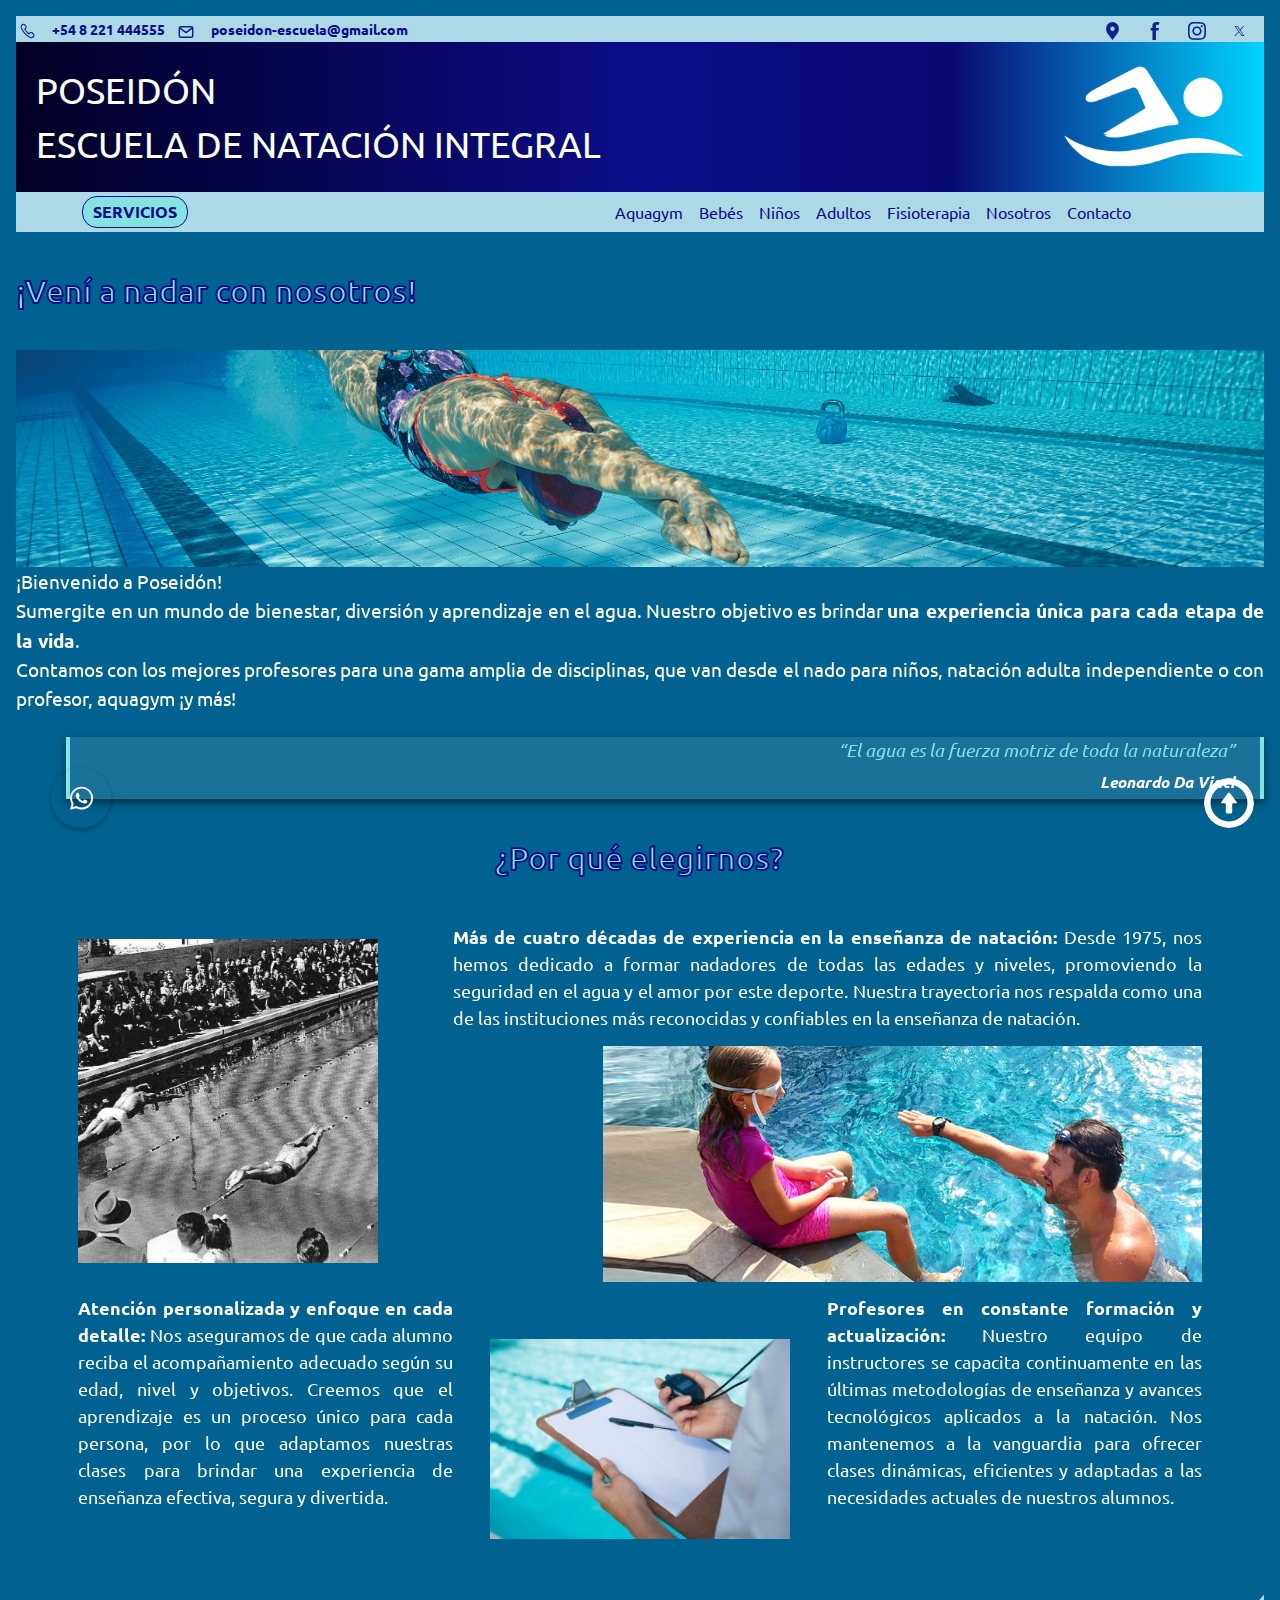
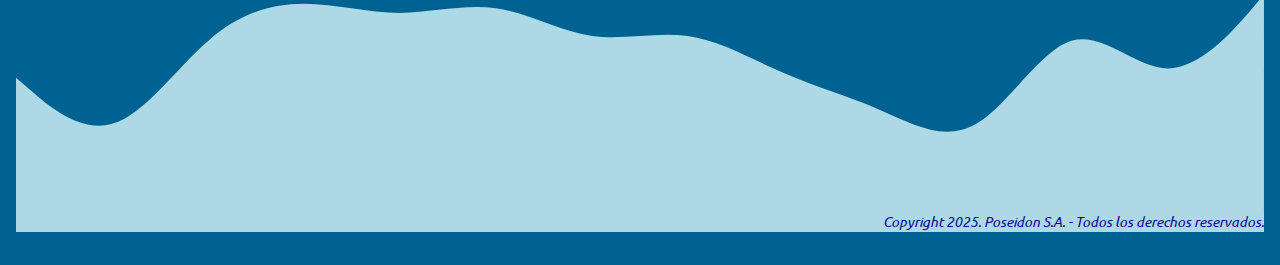
<file: index.html>
<!-- 1.) DECLARACION HTML5 -->
<!DOCTYPE html>
<html lang="es">

<!-- 2.) HEAD - METADATOS -->
<!-- El head contiene metadatos, enlaces a hojas de estilo, scripts y el título de la página -->

<head>
    <!-- 2.I. Charset -->
    <meta charset="UTF-8">
    <!-- El atributo charset especifica la codificación de caracteres para el documento HTML -->
    <!-- UTF-8 es una codificación de caracteres Unicode que puede representar cualquier carácter en Unicode. Es compatible con todos los navegadores y sistemas operativos -->

    <!-- 2.II. Viewport -->
    <meta name="viewport" content="width=device-width, initial-scale=1.0">
    <!-- la linea de viewport hace que una página web sea responsiva en dispositivos móviles. Ajusta el ancho de la ventana gráfica al ancho del dispositivo y establece el nivel de zoom inicial a 1.0, lo que generalmente proporciona una buena experiencia de usuario en dispositivos móviles -->

    <!-- 2.III. Title y Icon -->
    <title>Poseidón - Escuela de Natación en La Plata</title>
    <!-- Titulo a Mostar en la barra de pestañas del Navegador Web -->

    <link rel="icon" href="img/logo.png">
    <!-- Icono de la pestaña del navegador -->

    <!-- 2.IV. Páginas de Estilos -->
    <link href="https://cdn.jsdelivr.net/npm/bootstrap@5.3.0/dist/css/bootstrap.min.css" rel="stylesheet">
    <!-- Enlace a la hoja de estilos de Bootstrap -->

    <link href="https://unpkg.com/aos@2.3.1/dist/aos.css" rel="stylesheet">
    <script src="https://unpkg.com/aos@2.3.1/dist/aos.js"></script>
    <!-- Enlace a AOS -->

    <link rel="stylesheet" href="css/style.css">
    <!-- Hoja de estilos CSS -->

    <!-- El atributo href especifica la URL de la página a la que se vincula el recurso -->
    <!-- El atributo rel especifica la relación entre el documento actual y el recurso vinculado -->

    <!-- 2.V. Uso de fuentes externas -->
    <link rel="preconnect" href="https://fonts.googleapis.com">
    <link rel="preconnect" href="https://fonts.gstatic.com" crossorigin>
    <!-- Preconexión a Google Fonts -->

    <link
        href="https://fonts.googleapis.com/css2?family=Ubuntu:ital,wght@0,300;0,400;0,500;0,700;1,300;1,400;1,500;1,700&display=swap"
        rel="stylesheet">
    <!-- Fuentes especificas de Google Fonts -->

    <meta name="description"
        content="Bienvenido a Poseidón, la escuela de natación integral en La Plata. Ofrecemos clases para todas las edades y niveles, con los mejores profesores y una experiencia única en el agua.">
    <meta name="keywords"
        content="natación, escuela de natación, La Plata, clases de natación, Poseidón, natación integral, profesores de natación">
</head>

<!-- 3.) BODY - CUERPO DE LA PAGINA -->
<!-- El body contiene el contenido visible de la página web -->

<body>

    <!-- 3.I. Encabezado -->
    <!-- El header contiene el encabezado de la página, como el título y el logo -->

    <header>

        <!-- 3.I.A. Banner de Encabezado (Contacto y Redes) -->

        <div class="banner-top">
            <div class="contact-info">
                <a href="tel:+548221444555"><img src="img/tel.svg" alt="Icono de teléfono para llamar a Poseidón"></a>
                <a class="contact-info-text" href="tel:+548221444555">+54 8 221 444555</a>
                <a href="mailto:poseidon-escuela@gmail.com"><img src="img/mail.svg"
                        alt="Icono de correo electrónico para contactar a Poseidón"></a>
                <a class="contact-info-text" href="mailto:poseidon-escuela@gmail.com">poseidon-escuela@gmail.com</a>
            </div>
            <div class="social-icons">
                <a href="https://maps.app.goo.gl/DE5UtiToZ72RbC4j8" target="_blank"><img src="img/map.svg"
                        alt="Icono de mapa para ver la ubicación de Poseidón en Google Maps"></a>
                <a href="http://www.facebook.com/poseidonok" target="_blank"><img src="img/f.svg"
                        alt="Icono de Facebook de Poseidón"></a>
                <a href="http://www.instagram.com/poseok" target="_blank"><img src="img/i.svg"
                        alt="Icono de Instagram de Poseidón"></a>
                <a href="http://www.x.com/poseidon_ok" target="_blank"><img src="img/x.svg"
                        alt="Icono de X (Twitter) de Poseidón"></a>
            </div>
        </div>

        <!-- 3.I.B. Banner Principal (Título y logo) -->

        <div class="titulo-logo">
            <div class="titulo">
                <p>Poseidón</p>
                <p>Escuela de Natación Integral</p>
            </div>
            <div class="logo">
                <img src="img/logo.png" alt="Logo de Poseidón">
            </div>

        </div>

    </header>

    <!-- 3.II. NAVBAR - Menú de navegación (basado en bootstrap)-->

    <nav class="navbar navbar-expand-lg navbar-light sticky-top navbar-fixed">

        <div class="container">
            <a class="navbar-titulo" href="#">SERVICIOS</a>


            <button class="navbar-toggler" type="button" data-bs-toggle="collapse" data-bs-target="#navbarNav"
                aria-controls="navbarNav" aria-expanded="false" aria-label="Toggle navigation">
                <span class="navbar-titulo-movil">SERVICIOS</span>
            </button>

            <img src="img/logo.png" alt="Logo de Poseidón" class="navbar-logo">
            <p class="navbar-text">POSEIDÓN</p>

            <div class="collapse navbar-collapse" id="navbarNav">

                <ul class="navbar-nav ms-auto">
                    <li class="nav-item"><a class="nav-link" href="pages/aquagym.html">Aquagym</a></li>
                    <li class="nav-item"><a class="nav-link" href="pages/bebes.html">Bebés</a></li>
                    <li class="nav-item"><a class="nav-link" href="pages/ninos.html">Niños</a></li>
                    <li class="nav-item"><a class="nav-link" href="pages/adultos.html">Adultos</a></li>
                    <li class="nav-item"><a class="nav-link" href="pages/fisioterapia.html">Fisioterapia</a></li>
                    <li class="nav-item"><a class="nav-link" href="pages/nosotros.html">Nosotros</a></li>
                    <li class="nav-contacto"><a class="nav-link" href="pages/contacto.html">Contacto</a></li>
                </ul>
            </div>
        </div>
    </nav>

    <!-- 3.III. MAIN - Contenido principal -->
    <!-- El elemento <main> define el contenido principal de la página -->

    <main data-aos="flip-left">
        <div class="principal">

            <!-- 3.III.A. Título de la sección -->
            <h1>¡Vení a nadar con nosotros!</h1>

            <!-- 3.III.B. Imagen principal de la page -->
            <div class="main-img">
                <img src="img/main.png" alt="Banner principal de - Mujer nadando bajo el agua">
            </div>
        </div>

        <!--3.III.C.  Descripción -->
        <p>
            ¡Bienvenido a Poseidón!
            <br>
            Sumergite en un mundo de bienestar, diversión y aprendizaje en el agua. Nuestro objetivo es
            brindar
            <span>una experiencia única para cada etapa de la vida</span>.
            <br>
            Contamos con los mejores profesores para una gama amplia de disciplinas, que van desde el nado
            para
            niños,
            natación adulta independiente o con profesor, aquagym ¡y más!
        </p>
        <!-- 3.III.D. Cita -->
        <article class="cita">
            <h3>“El agua es la fuerza motriz de toda la naturaleza”</h3>
            <p id="leonardo">Leonardo Da Vinci</p>
        </article>


        <!-- 3.III.E. Contenedor Grid -->

        <div class="contenedor-grid">
            <h2 class="grid-titulo-1">¿Por qué elegirnos?</h2>
            <p class="grid-texto-1"><span>Más de cuatro décadas de experiencia en la
                    enseñanza de natación:</span>
                Desde 1975, nos hemos dedicado a formar nadadores de todas las edades y niveles, promoviendo la
                seguridad en el agua y el amor por este deporte. Nuestra trayectoria nos respalda como una de las
                instituciones más reconocidas y confiables en la enseñanza de natación. </p>
            <p class="grid-texto-2"><span>Atención personalizada y enfoque en cada
                    detalle:</span>
                Nos aseguramos de que cada alumno reciba el acompañamiento adecuado según su edad, nivel y
                objetivos. Creemos que el aprendizaje es un proceso único para cada persona, por lo que adaptamos
                nuestras clases para brindar una experiencia de enseñanza efectiva, segura y divertida.</p>
            <p class="grid-texto-3"><span>Profesores en constante formación y
                    actualización:</span>
                Nuestro equipo de instructores se capacita continuamente en las últimas metodologías de enseñanza y
                avances tecnológicos aplicados a la natación. Nos mantenemos a la vanguardia para ofrecer clases
                dinámicas, eficientes y adaptadas a las necesidades actuales de nuestros alumnos.</p>
            <img class="grid-img-1" src="img/grilla1.jpg" alt="Imagen historica  de Poseidón">
            <img class="grid-img-2" src="img/grilla2.jpg" alt="Imagen de un profesor tomando mediciones de alumnos">
            <img class="grid-img-3" src="img/grilla3.jpg" alt="Imagen de un instructor enseñando a nadar a una niña">
        </div>


    </main>




    <!-- 3.IV. FOOTER - Pie de Página -->
    <footer>

        <svg xmlns="http://www.w3.org/2000/svg" viewBox="0 0 1440 320">
            <path fill="#ADD8E6" fill-opacity="1"
                d="M0,160L18.5,176C36.9,192,74,224,111,213.3C147.7,203,185,149,222,117.3C258.5,85,295,75,332,74.7C369.2,75,406,85,443,85.3C480,85,517,75,554,80C590.8,85,628,107,665,112C701.5,117,738,107,775,112C812.3,117,849,139,886,154.7C923.1,171,960,181,997,197.3C1033.8,213,1071,235,1108,213.3C1144.6,192,1182,128,1218,117.3C1255.4,107,1292,149,1329,149.3C1366.2,149,1403,107,1422,85.3L1440,64L1440,320L1421.5,320C1403.1,320,1366,320,1329,320C1292.3,320,1255,320,1218,320C1181.5,320,1145,320,1108,320C1070.8,320,1034,320,997,320C960,320,923,320,886,320C849.2,320,812,320,775,320C738.5,320,702,320,665,320C627.7,320,591,320,554,320C516.9,320,480,320,443,320C406.2,320,369,320,332,320C295.4,320,258,320,222,320C184.6,320,148,320,111,320C73.8,320,37,320,18,320L0,320Z"
                data-darkreader-inline-fill=""
                style="--darkreader-inline-fill: var(--darkreader-background-0099ff, #007acc);"></path>
        </svg>
        <!-- 3.IV.A. Copyright -->

        <div class="copyright">
            <p>Copyright 2025. Poseidon S.A. - Todos los derechos reservados.
            </p>
        </div>

        <!-- 3.IV.B Scripts -->
        <div>

            <!-- SCRIPT 1 - SCROLLUP FLOTANTE-->

            <!-- Scrollup - Link e Imagen -->
            <div class="scrollup">
                <a href="#"><img src="img/up.svg" alt="Icono para volver arriba"></a>
            </div>

            <!-- Scrollup - Script -->
            <script class="scroll-hide">

                window.onscroll = function () {
                    scrollFunction();
                };

                function scrollFunction() {
                    if (document.body.scrollTop > 20 || document.documentElement.scrollTop > 20) {
                        document.querySelector(".scrollup").style.display = "block";
                    } else {
                        document.querySelector(".scrollup").style.display = "none";
                    }
                }
                // Cuando el usuario hace clic en el botón, nos va a llevar hacia arriba de la página
                document.querySelector(".scrollup").addEventListener("click", function (event) {
                    event.preventDefault();
                    document.body.scrollTop = 0; // Para Safari
                    document.documentElement.scrollTop = 0; // Para Chrome, Firefox, IE y Opera
                });
            </script>
        </div>

        <!-- SCRIPT 2 - Whatsapp Flotante -->

        <script class="wa" type="text/javascript">
            window.onload = function () {
                (function (d, script) {
                    script = d.createElement('script');
                    script.type = 'text/javascript';
                    script.async = true;
                    script.src = 'js/wa.js';
                    d.getElementsByTagName('head')[0].appendChild(script);
                }(document));
            };
        </script>

        <!-- SCRIPT 3 - navbar se transforma al scrolear -->

        <script>
            window.addEventListener('scroll', function () {
                const navbarTitulo = document.querySelector('.navbar-titulo');
                const navbarLogo = document.querySelector('.navbar-logo');
                const navbarText = document.querySelector('.navbar-text');

                if (window.scrollY > 200) { 
                    navbarTitulo.classList.add('scrolled');
                    navbarLogo.classList.add('scrolled');
                    navbarText.classList.add('scrolled');
                } else {
                    navbarTitulo.classList.remove('scrolled');
                    navbarLogo.classList.remove('scrolled');
                    navbarText.classList.remove('scrolled');
                }
            });
        </script>

        <!-- SCRIPT 4 - Enlace a los scripts de Bootstrap -->
        <script src="https://cdn.jsdelivr.net/npm/bootstrap@5.3.0/dist/js/bootstrap.bundle.min.js"></script>


        <!-- SCRIPT 5 - Enlace a los sripts de AOS -->
        <script>
            AOS.init();
        </script>


    </footer>




</body>

</html>
</file>
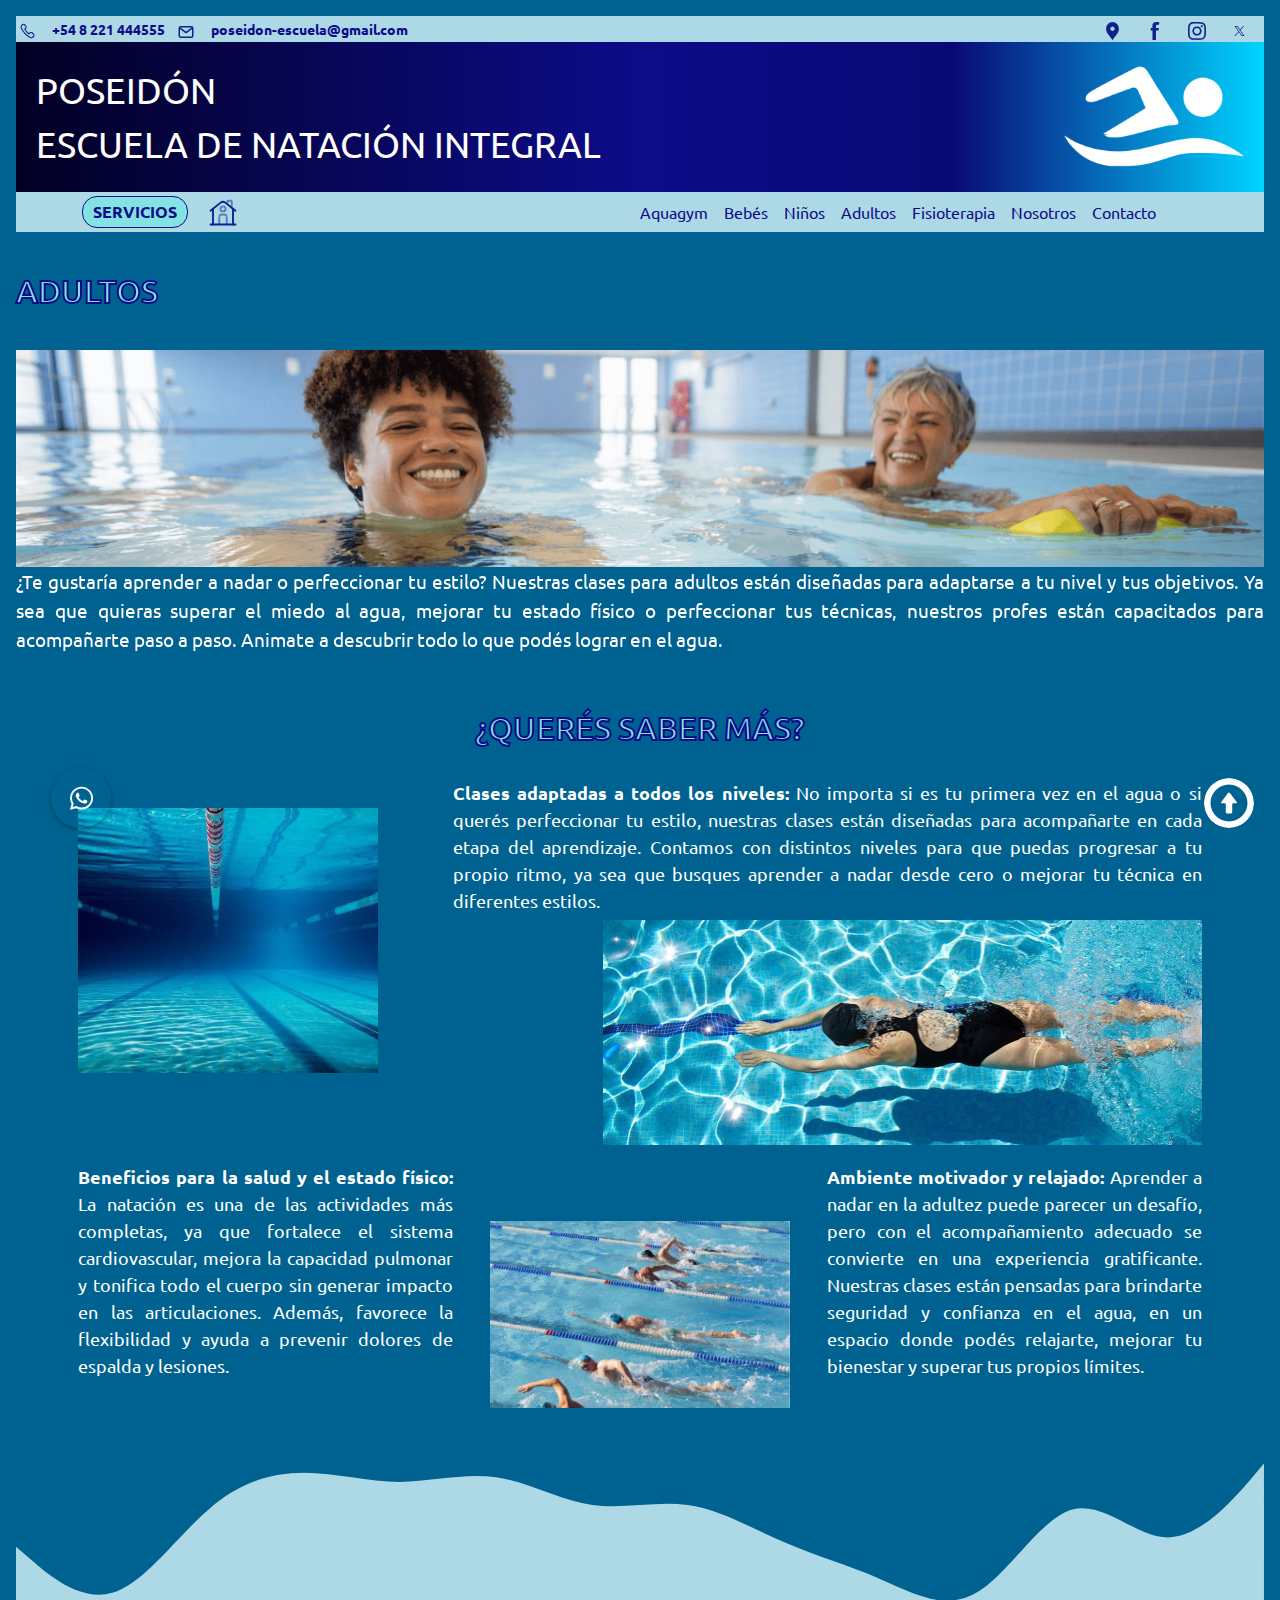
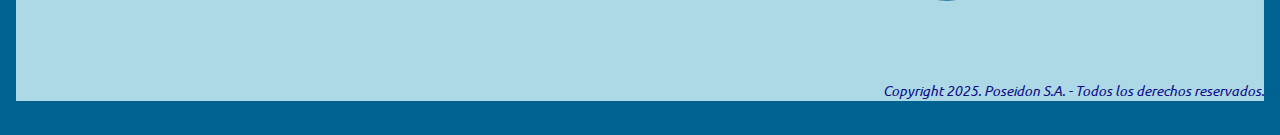
<file: pages/adultos.html>
<!-- 1.) DECLARACION HTML5 -->
<!DOCTYPE html>
<html lang="es">

<!-- 2.) HEAD - METADATOS -->
<!-- El head contiene metadatos, enlaces a hojas de estilo, scripts y el título de la página -->

<head>

    <!-- 2.I. Charset -->

    <meta charset="UTF-8">
    <!-- El atributo charset especifica la codificación de caracteres para el documento HTML -->
    <!-- UTF-8 es una codificación de caracteres Unicode que puede representar cualquier carácter en Unicode. Es compatible con todos los navegadores y sistemas operativos -->

    <!-- 2.II. Viewport -->
    <meta name="viewport" content="width=device-width, initial-scale=1.0">
    <!-- la linea de viewport hace que una página web sea responsiva en dispositivos móviles. Ajusta el ancho de la ventana gráfica al ancho del dispositivo y establece el nivel de zoom inicial a 1.0, lo que generalmente proporciona una buena experiencia de usuario en dispositivos móviles -->

    <!-- 2.III. Title y Icon -->
    <title>Poseidón - Natación para Adultos</title>
    <!-- Titulo a Mostar en la barra de pestañas del Navegador Web -->

    <link rel="icon" href="../img/logo.png">
    <!-- Icono de la pestaña del navegador -->

    <meta name="description"
        content="Clases de natación para adultos en Poseidón. Mejora tu técnica, condición física y disfruta del agua con nuestros programas adaptados a tus necesidades.">
    <meta name="keywords"
        content="natación para adultos, clases de natación, técnica de natación, condición física, Poseidón, La Plata">

    <!-- 2.IV. Páginas de Estilos -->


    <link href="https://cdn.jsdelivr.net/npm/bootstrap@5.3.0/dist/css/bootstrap.min.css" rel="stylesheet">
    <!-- Enlace a la hoja de estilos de Bootstrap -->

    <link href="https://unpkg.com/aos@2.3.1/dist/aos.css" rel="stylesheet">
    <script src="https://unpkg.com/aos@2.3.1/dist/aos.js"></script>
    <!-- Enlace a AOS -->

    <link rel="stylesheet" href="../css/style.css">
    <!-- Hoja de estilos CSS -->

    <!-- El atributo href especifica la URL de la página a la que se vincula el recurso -->
    <!-- El atributo rel especifica la relación entre el documento actual y el recurso vinculado -->

    <!-- 2.V. Uso de fuentes externas -->

    <link rel="preconnect" href="https://fonts.googleapis.com">
    <link rel="preconnect" href="https://fonts.gstatic.com" crossorigin>
    <!-- Preconexión a Google Fonts -->

    <link
        href="https://fonts.googleapis.com/css2?family=Ubuntu:ital,wght@0,300;0,400;0,500;0,700;1,300;1,400;1,500;1,700&display=swap"
        rel="stylesheet">
    <!-- Fuentes especificas de Google Fonts -->

</head>


<!-- 3.) BODY - CUERPO DE LA PAGINA -->
<!-- El body contiene el contenido visible de la página web -->

<body>
    <!-- 3.I. Encabezado -->
    <!-- El header contiene el encabezado de la página, como el título y el logo -->

    <header>
        <!-- 3.I.A. Banner de Encabezado (Contacto y Redes) -->


        <div class="banner-top">
            <div class="contact-info">
                <a href="tel:+548221444555"><img src="../img/tel.svg"
                        alt="Icono de teléfono para llamar a Poseidón"></a>
                <a class="contact-info-text" href="tel:+548221444555">+54 8 221 444555</a>
                <a href="mailto:poseidon-escuela@gmail.com"><img src="../img/mail.svg"
                        alt="Icono de correo electrónico para contactar a Poseidón"></a>
                <a class="contact-info-text" href="mailto:poseidon-escuela@gmail.com">poseidon-escuela@gmail.com</a>
            </div>
            <div class="social-icons">
                <a href="https://maps.app.goo.gl/DE5UtiToZ72RbC4j8" target="_blank"><img src="../img/map.svg"
                        alt="Icono de mapa para ver la ubicación de Poseidón en Google Maps"></a>
                <a href="http://www.facebook.com/poseidonok" target="_blank"><img src="../img/f.svg"
                        alt="Icono de Facebook de Poseidón"></a>
                <a href="http://www.instagram.com/poseok" target="_blank"><img src="../img/i.svg"
                        alt="Icono de Instagram de Poseidón"></a>
                <a href="http://www.x.com/poseidon_ok" target="_blank"><img src="../img/x.svg"
                        alt="Icono de X (Twitter) de Poseidón"></a>
            </div>
        </div>

        <!-- 3.I.B. Banner Principal (Título y logo) -->
        <div class="titulo-logo">
            <div class="titulo">
                <p>Poseidón</p>
                <p>Escuela de Natación Integral</p>
            </div>
            <div class="logo">
                <img src="../img/logo.png" alt="Logo de Poseidón">
            </div>
        </div>

    </header>

    <!-- 3.II. NAVBAR - Menú de navegación (basado en bootstrap)-->

    <nav class="navbar navbar-expand-lg navbar-light sticky-top navbar-fixed">
        <div class="container">
            <a class="navbar-titulo" href="#">SERVICIOS</a>
            <a href="../index.html"><img class="home" src="../img/home.svg" alt="Volver a la página de Inicio"></a>

            <button class="navbar-toggler" type="button" data-bs-toggle="collapse" data-bs-target="#navbarNav"
                aria-controls="navbarNav" aria-expanded="false" aria-label="Toggle navigation">
                <span class="navbar-titulo-movil">SERVICIOS</span>
            </button>

            <img src="../img/logo.png" alt="Logo de Poseidón" class="navbar-logo">
            <p class="navbar-text">POSEIDÓN</p>

            <div class="collapse navbar-collapse" id="navbarNav">
                <ul class="navbar-nav ms-auto">
                    <li class="nav-item"><a class="nav-link" href="aquagym.html">Aquagym</a></li>
                    <li class="nav-item"><a class="nav-link" href="bebes.html">Bebés</a></li>
                    <li class="nav-item"><a class="nav-link" href="ninos.html">Niños</a></li>
                    <li class="nav-item"><a class="nav-link" href="adultos.html">Adultos</a></li>
                    <li class="nav-item"><a class="nav-link" href="fisioterapia.html">Fisioterapia</a></li>
                    <li class="nav-item"><a class="nav-link" href="nosotros.html">Nosotros</a></li>
                    <li class="nav-contacto"><a class="nav-link" href="contacto.html">Contacto</a></li>
                </ul>
            </div>
        </div>
    </nav>




    <!-- 3.III. MAIN - Contenido principal -->
    <!-- El elemento <main> define el contenido principal de la página -->
    <main data-aos="fade-right">
        <h1>ADULTOS</h1>
        <!-- 3.III.A. Título de la sección -->

        <div class="main-img">
            <!-- 3.III.B. Imagen principal de la page -->

            <img src="../img/adultos.png" alt="Adultos nadando en piscina">
        </div>

        <!--3.III.C.  Descripción -->
        <p>¿Te gustaría aprender a nadar o perfeccionar tu estilo? Nuestras clases para adultos están diseñadas para
            adaptarse a tu nivel y tus objetivos. Ya sea que quieras superar el miedo al agua, mejorar tu estado
            físico o perfeccionar tus técnicas, nuestros profes están capacitados para acompañarte paso a paso.
            Animate a descubrir todo lo que podés lograr en el agua.</p>
    </main>


    <!-- 3.III.D. Contenedor Grid -->

    <div class="contenedor-grid">
        <h2 class="grid-titulo-1">¿QUERÉS SABER MÁS?</h2>
        <p class="grid-texto-1"><span>Clases adaptadas a todos los niveles:</span>
            No importa si es tu primera vez en el agua o si querés perfeccionar tu estilo, nuestras clases están
            diseñadas para acompañarte en cada etapa del aprendizaje. Contamos con distintos niveles para que puedas
            progresar a tu propio ritmo, ya sea que busques aprender a nadar desde cero o mejorar tu técnica en
            diferentes estilos. </p>
        <p class="grid-texto-2"><span>Beneficios para la salud y el estado físico:</span>
            La natación es una de las actividades más completas, ya que fortalece el sistema cardiovascular, mejora la
            capacidad pulmonar y tonifica todo el cuerpo sin generar impacto en las articulaciones. Además, favorece la
            flexibilidad y ayuda a prevenir dolores de espalda y lesiones.</p>
        <p class="grid-texto-3"><span>Ambiente motivador y relajado: </span>
            Aprender a nadar en la adultez puede parecer un desafío, pero con el acompañamiento adecuado se convierte en
            una experiencia gratificante. Nuestras clases están pensadas para brindarte seguridad y confianza en el
            agua, en un espacio donde podés relajarte, mejorar tu bienestar y superar tus propios límites.</p>
        <img class="grid-img-1" src="../img/adultos-g1.jpg" alt="Pileta vista bajo el agua">
        <img class="grid-img-2" src="../img/adultos-g2.jpg" alt="Adultos nadando en sus andaniveles">
        <img class="grid-img-3" src="../img/adultos-g3.jpg" alt="Mujer aduta nadando">
    </div>





    <!-- IV. FOOTER - Pie de Página -->
    <footer>

        <svg xmlns="http://www.w3.org/2000/svg" viewBox="0 0 1440 320">
            <path fill="#ADD8E6" fill-opacity="1"
                d="M0,160L18.5,176C36.9,192,74,224,111,213.3C147.7,203,185,149,222,117.3C258.5,85,295,75,332,74.7C369.2,75,406,85,443,85.3C480,85,517,75,554,80C590.8,85,628,107,665,112C701.5,117,738,107,775,112C812.3,117,849,139,886,154.7C923.1,171,960,181,997,197.3C1033.8,213,1071,235,1108,213.3C1144.6,192,1182,128,1218,117.3C1255.4,107,1292,149,1329,149.3C1366.2,149,1403,107,1422,85.3L1440,64L1440,320L1421.5,320C1403.1,320,1366,320,1329,320C1292.3,320,1255,320,1218,320C1181.5,320,1145,320,1108,320C1070.8,320,1034,320,997,320C960,320,923,320,886,320C849.2,320,812,320,775,320C738.5,320,702,320,665,320C627.7,320,591,320,554,320C516.9,320,480,320,443,320C406.2,320,369,320,332,320C295.4,320,258,320,222,320C184.6,320,148,320,111,320C73.8,320,37,320,18,320L0,320Z"
                data-darkreader-inline-fill=""
                style="--darkreader-inline-fill: var(--darkreader-background-0099ff, #007acc);"></path>
        </svg>

        <!-- 3.IV.A. Copyright -->

        <div class="copyright">
            <p>Copyright 2025. Poseidon S.A. - Todos los derechos reservados.
            </p>
        </div>

        <!-- 3.IV.B. Scripts -->
        <div>
            <!-- SCRIPT 1 - SCRIPT - SCROLLUP FLOTANTE-->

            <!-- Scrollup - Link e Imagen -->
            <div class="scrollup">
                <a href="#"><img src="../img/up.svg" alt="Icono para volver arriba"></a>
            </div>

            <!-- Scrollup - Script -->
            <script class="scroll-hide">

                window.onscroll = function () {
                    scrollFunction();
                };

                function scrollFunction() {
                    if (document.body.scrollTop > 20 || document.documentElement.scrollTop > 20) {
                        document.querySelector(".scrollup").style.display = "block";
                    } else {
                        document.querySelector(".scrollup").style.display = "none";
                    }
                }
                // Cuando el usuario hace clic en el botón, nos va a llevar hacia arriba de la página
                document.querySelector(".scrollup").addEventListener("click", function (event) {
                    event.preventDefault();
                    document.body.scrollTop = 0; // Para Safari
                    document.documentElement.scrollTop = 0; // Para Chrome, Firefox, IE y Opera
                });
            </script>
        </div>

        <!-- SCRIPT 2 - Whatsapp Flotante -->

        <script class="wa" type="text/javascript">
            window.onload = function () {
                (function (d, script) {
                    script = d.createElement('script');
                    script.type = 'text/javascript';
                    script.async = true;
                    script.src = '../js/wa.js';
                    d.getElementsByTagName('head')[0].appendChild(script);
                }(document));
            };
        </script>

        <!-- SCRIPT 3 - navbar se transforma al scrolear -->

        <script>
            window.addEventListener('scroll', function () {
                const navbarTitulo = document.querySelector('.navbar-titulo');
                const navbarLogo = document.querySelector('.navbar-logo');
                const navbarText = document.querySelector('.navbar-text');

                if (window.scrollY > 200) {
                    navbarTitulo.classList.add('scrolled');
                    navbarLogo.classList.add('scrolled');
                    navbarText.classList.add('scrolled');
                } else {
                    navbarTitulo.classList.remove('scrolled');
                    navbarLogo.classList.remove('scrolled');
                    navbarText.classList.remove('scrolled');
                }
            });
        </script>

        <!-- SCRIPT 4 - Enlace a los scripts de Bootstrap -->
        <script src="https://cdn.jsdelivr.net/npm/bootstrap@5.3.0/dist/js/bootstrap.bundle.min.js"></script>


        <!-- SCRIPT 5 - Enlace a los sripts de AOS -->
        <script>
            AOS.init();
        </script>


    </footer>




</body>

</html>
</file>
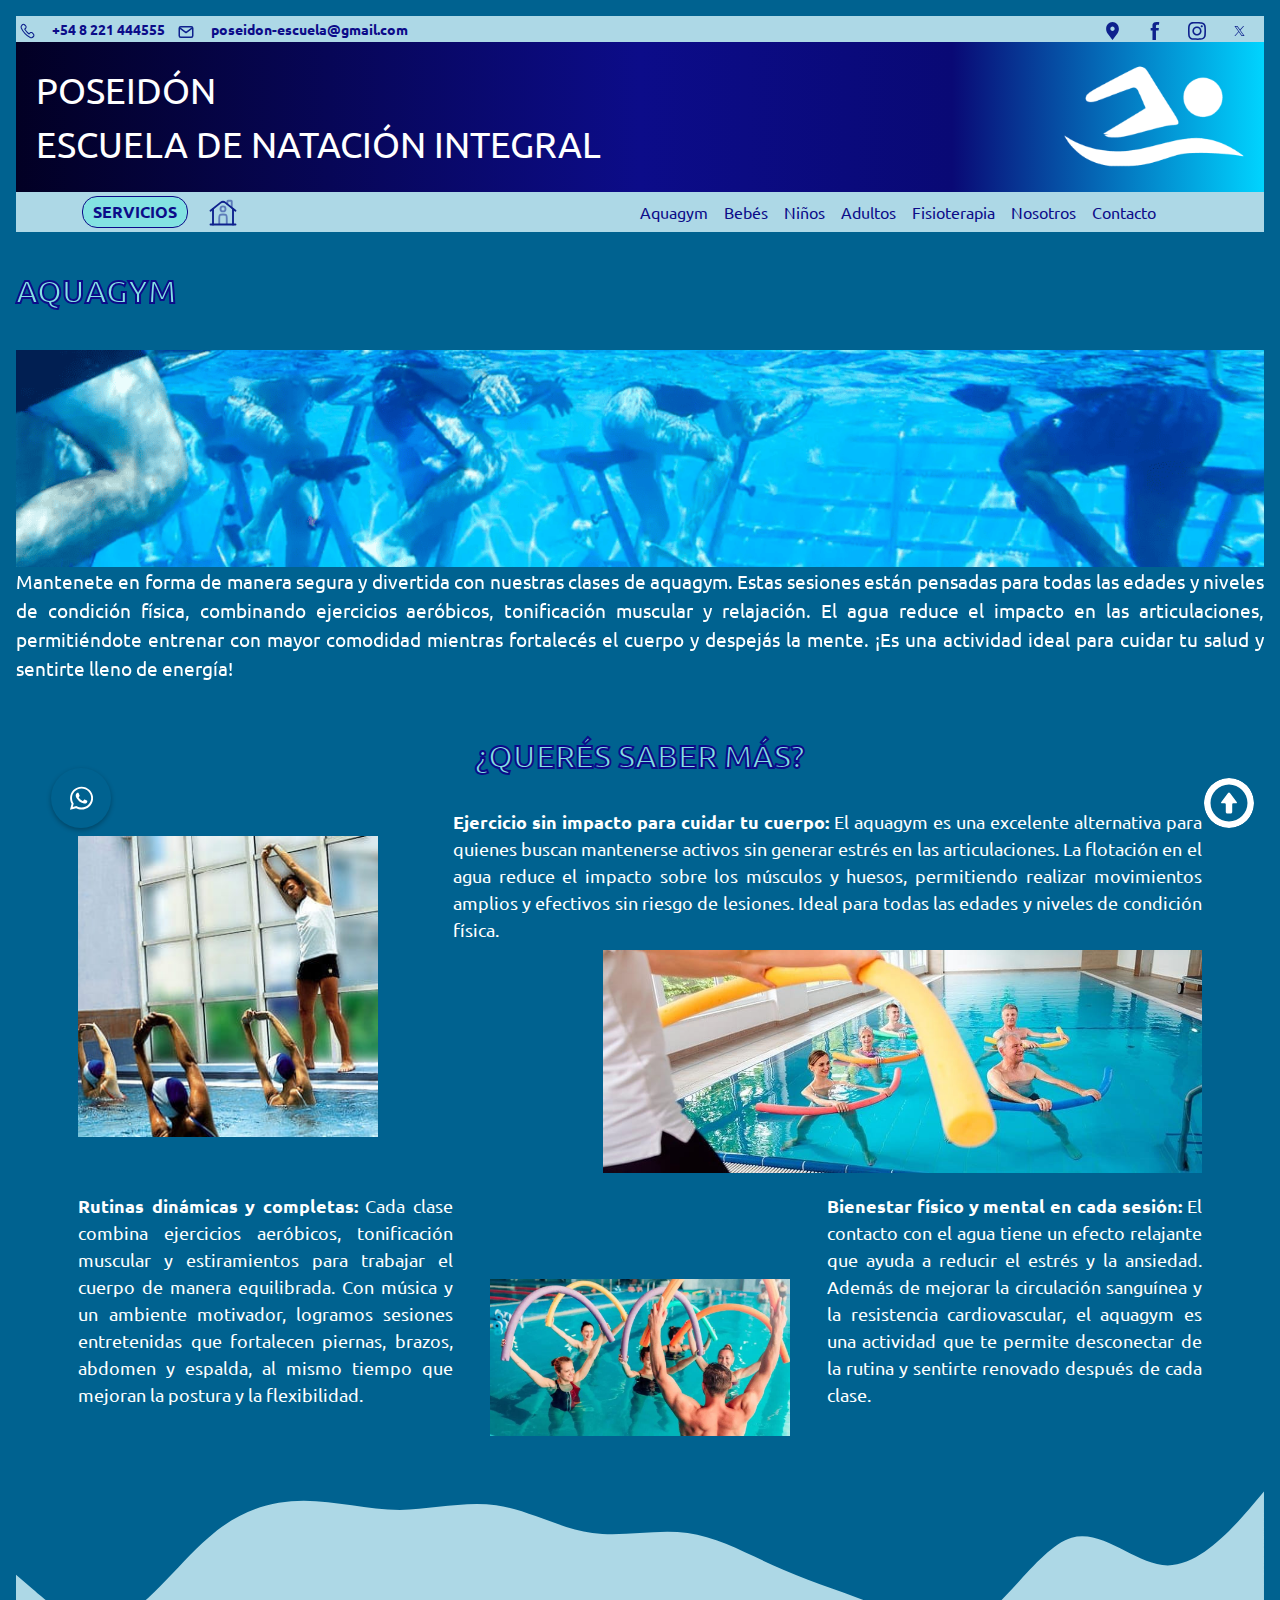
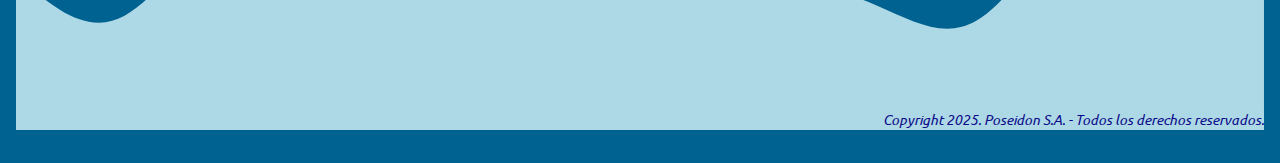
<file: pages/aquagym.html>
<!-- 1.) DECLARACION HTML5 -->
<!DOCTYPE html>
<html lang="es">

<!-- 2.) HEAD - METADATOS -->
<!-- El head contiene metadatos, enlaces a hojas de estilo, scripts y el título de la página -->

<head>
    <!-- 2.I. Charset -->
    <meta charset="UTF-8">
    <!-- El atributo charset especifica la codificación de caracteres para el documento HTML -->
    <!-- UTF-8 es una codificación de caracteres Unicode que puede representar cualquier carácter en Unicode. Es compatible con todos los navegadores y sistemas operativos -->

    <!-- 2.II. Viewport -->
    <meta name="viewport" content="width=device-width, initial-scale=1.0">
    <!-- la linea de viewport hace que una página web sea responsiva en dispositivos móviles. Ajusta el ancho de la ventana gráfica al ancho del dispositivo y establece el nivel de zoom inicial a 1.0, lo que generalmente proporciona una buena experiencia de usuario en dispositivos móviles -->

    <!-- 2.III. Title y Icon -->
    <title>Poseidón - Clases de Aquagym</title>
    <!-- Titulo a Mostar en la barra de pestañas del Navegador Web -->

    <link rel="icon" href="../img/logo.png">
    <!-- Icono de la pestaña del navegador -->

    <!-- 2.IV. Páginas de Estilos -->
    <link href="https://cdn.jsdelivr.net/npm/bootstrap@5.3.0/dist/css/bootstrap.min.css" rel="stylesheet">
    <!-- Enlace a la hoja de estilos de Bootstrap -->

    <link href="https://unpkg.com/aos@2.3.1/dist/aos.css" rel="stylesheet">
    <script src="https://unpkg.com/aos@2.3.1/dist/aos.js"></script>
    <!-- Enlace a AOS -->

    <link rel="stylesheet" href="../css/style.css">
    <!-- Hoja de estilos CSS -->

    <!-- El atributo href especifica la URL de la página a la que se vincula el recurso -->
    <!-- El atributo rel especifica la relación entre el documento actual y el recurso vinculado -->

    <!-- 2.V. Uso de fuentes externas -->
    <link rel="preconnect" href="https://fonts.googleapis.com">
    <link rel="preconnect" href="https://fonts.gstatic.com" crossorigin>
    <!-- Preconexión a Google Fonts -->

    <link
        href="https://fonts.googleapis.com/css2?family=Ubuntu:ital,wght@0,300;0,400;0,500;0,700;1,300;1,400;1,500;1,700&display=swap"
        rel="stylesheet">
    <!-- Fuentes especificas de Google Fonts -->

    <meta name="description"
        content="Descubre nuestras clases de Aquagym en Poseidón. Ejercicios acuáticos para mejorar tu salud y bienestar, adecuados para todas las edades y niveles de condición física.">
    <meta name="keywords"
        content="Aquagym, ejercicios acuáticos, salud, bienestar, clases de Aquagym, Poseidón, La Plata">
</head>

<!-- 3.) BODY - CUERPO DE LA PAGINA -->
<!-- El body contiene el contenido visible de la página web -->

<body>
    <!-- 3.I. Encabezado -->
    <!-- El header contiene el encabezado de la página, como el título y el logo -->
    <header>
        <!-- 3.I.A. Banner de Encabezado (Contacto y Redes) -->
        <div class="banner-top">
            <div class="contact-info">
                <a href="tel:+548221444555"><img src="../img/tel.svg"
                        alt="Icono de teléfono para llamar a Poseidón"></a>
                <a class="contact-info-text" href="tel:+548221444555">+54 8 221 444555</a>
                <a href="mailto:poseidon-escuela@gmail.com"><img src="../img/mail.svg"
                        alt="Icono de correo electrónico para contactar a Poseidón"></a>
                <a class="contact-info-text" href="mailto:poseidon-escuela@gmail.com">poseidon-escuela@gmail.com</a>
            </div>
            <div class="social-icons">
                <a href="https://maps.app.goo.gl/DE5UtiToZ72RbC4j8" target="_blank"><img src="../img/map.svg"
                        alt="Icono de mapa para ver la ubicación de Poseidón en Google Maps"></a>
                <a href="http://www.facebook.com/poseidonok" target="_blank"><img src="../img/f.svg"
                        alt="Icono de Facebook de Poseidón"></a>
                <a href="http://www.instagram.com/poseok" target="_blank"><img src="../img/i.svg"
                        alt="Icono de Instagram de Poseidón"></a>
                <a href="http://www.x.com/poseidon_ok" target="_blank"><img src="../img/x.svg"
                        alt="Icono de X (Twitter) de Poseidón"></a>
            </div>
        </div>

        <!-- 3.I.B. Banner Principal (Título y logo) -->
        <div class="titulo-logo">
            <div class="titulo">
                <p>Poseidón</p>
                <p>Escuela de Natación Integral</p>
            </div>
            <div class="logo">
                <img src="../img/logo.png" alt="Logo de Poseidón">
            </div>
        </div>
    </header>

    <!-- 3.II. NAVBAR - Menú de navegación (basado en bootstrap)-->
    <nav class="navbar navbar-expand-lg navbar-light sticky-top navbar-fixed">
        <div class="container">
            <a class="navbar-titulo" href="#">SERVICIOS</a>
            <a href="../index.html"><img class="home" src="../img/home.svg" alt="Volver a l a Página de Inicio"></a>

            <button class="navbar-toggler" type="button" data-bs-toggle="collapse" data-bs-target="#navbarNav"
                aria-controls="navbarNav" aria-expanded="false" aria-label="Toggle navigation">
                <span class="navbar-titulo-movil">SERVICIOS</span>
            </button>

            <img src="../img/logo.png" alt="Logo de Poseidón" class="navbar-logo">
            <p class="navbar-text">POSEIDÓN</p>

            <div class="collapse navbar-collapse" id="navbarNav">
                <ul class="navbar-nav ms-auto">
                    <li class="nav-item"><a class="nav-link" href="aquagym.html">Aquagym</a></li>
                    <li class="nav-item"><a class="nav-link" href="bebes.html">Bebés</a></li>
                    <li class="nav-item"><a class="nav-link" href="ninos.html">Niños</a></li>
                    <li class="nav-item"><a class="nav-link" href="adultos.html">Adultos</a></li>
                    <li class="nav-item"><a class="nav-link" href="fisioterapia.html">Fisioterapia</a></li>
                    <li class="nav-item"><a class="nav-link" href="nosotros.html">Nosotros</a></li>
                    <li class="nav-contacto"><a class="nav-link" href="contacto.html">Contacto</a></li>
                </ul>
            </div>
        </div>
    </nav>



    <!-- 3.III. MAIN - Contenido principal -->
    <!-- El elemento <main> define el contenido principal de la página -->

    <main data-aos="fade-right">
        <h1>AQUAGYM</h1>
        <!-- 3.III.A. Título de la sección -->

        <div class="main-img">
            <!-- 3.III.B. Imagen principal de la page -->
            <img src="../img/aquagym.png" alt="Personas en clase de Spinning subacuatico">
        </div>

        <!-- 3.III.C.  Descripción -->
        <p>Mantenete en forma de manera segura y divertida con nuestras clases de aquagym. Estas sesiones están
            pensadas para todas las edades y niveles de condición física, combinando ejercicios aeróbicos,
            tonificación muscular y relajación. El agua reduce el impacto en las articulaciones, permitiéndote
            entrenar con mayor comodidad mientras fortalecés el cuerpo y despejás la mente. ¡Es una actividad ideal
            para cuidar tu salud y sentirte lleno de energía!</p>
    </main>

    <!-- 3.III.D. Contenedor Grid -->

    <div class="contenedor-grid">
        <h2 class="grid-titulo-1">¿QUERÉS SABER MÁS?</h2>
        <p class="grid-texto-1"><span>Ejercicio sin impacto para cuidar tu cuerpo:</span>
            El aquagym es una excelente alternativa para quienes buscan mantenerse activos sin generar estrés en las
            articulaciones. La flotación en el agua reduce el impacto sobre los músculos y huesos, permitiendo realizar
            movimientos amplios y efectivos sin riesgo de lesiones. Ideal para todas las edades y niveles de condición
            física. </p>
        <p class="grid-texto-2"><span>Rutinas dinámicas y completas:</span>
            Cada clase combina ejercicios aeróbicos, tonificación muscular y estiramientos para trabajar el cuerpo de
            manera equilibrada. Con música y un ambiente motivador, logramos sesiones entretenidas que fortalecen
            piernas, brazos, abdomen y espalda, al mismo tiempo que mejoran la postura y la flexibilidad.</p>
        <p class="grid-texto-3"><span>Bienestar físico y mental en cada sesión: </span>
            El contacto con el agua tiene un efecto relajante que ayuda a reducir el estrés y la ansiedad. Además de
            mejorar la circulación sanguínea y la resistencia cardiovascular, el aquagym es una actividad que te permite
            desconectar de la rutina y sentirte renovado después de cada clase.</p>
        <img class="grid-img-1" src="../img/aguagym-g1.jpg" alt="Profesor guiando a personas haciendo elongación">
        <img class="grid-img-2" src="../img/aguagym-g2.jpg"
            alt="Profesor dictando clase de aquagym con flotante en arco">
        <img class="grid-img-3" src="../img/aguagym-g3.jpg" alt="Profesor dictando clase de aquagym con flotante">
    </div>



    <!-- 3.IV. FOOTER - Pie de Página -->
    <footer>

        <svg xmlns="http://www.w3.org/2000/svg" viewBox="0 0 1440 320">
            <path fill="#ADD8E6" fill-opacity="1"
                d="M0,160L18.5,176C36.9,192,74,224,111,213.3C147.7,203,185,149,222,117.3C258.5,85,295,75,332,74.7C369.2,75,406,85,443,85.3C480,85,517,75,554,80C590.8,85,628,107,665,112C701.5,117,738,107,775,112C812.3,117,849,139,886,154.7C923.1,171,960,181,997,197.3C1033.8,213,1071,235,1108,213.3C1144.6,192,1182,128,1218,117.3C1255.4,107,1292,149,1329,149.3C1366.2,149,1403,107,1422,85.3L1440,64L1440,320L1421.5,320C1403.1,320,1366,320,1329,320C1292.3,320,1255,320,1218,320C1181.5,320,1145,320,1108,320C1070.8,320,1034,320,997,320C960,320,923,320,886,320C849.2,320,812,320,775,320C738.5,320,702,320,665,320C627.7,320,591,320,554,320C516.9,320,480,320,443,320C406.2,320,369,320,332,320C295.4,320,258,320,222,320C184.6,320,148,320,111,320C73.8,320,37,320,18,320L0,320Z"
                data-darkreader-inline-fill=""
                style="--darkreader-inline-fill: var(--darkreader-background-0099ff, #007acc);"></path>
        </svg>
        <!-- 3.IV.A. Copyright -->

        <div class="copyright">
            <p>Copyright 2025. Poseidon S.A. - Todos los derechos reservados.
            </p>
        </div>

        <!-- 3.IV.B. Scripts -->
        <div>
            <!-- SCRIPT - SCROLLUP FLOTANTE-->
            <!-- Script para que cuando el usuario se desplaza hacia abajo 20px desde la parte superior del documento, muestre el botón -->

            <!-- Scrollup - Link e Imagen -->
            <div class="scrollup">
                <a href="#"><img src="../img/up.svg" alt="Icono para volver arriba"></a>
            </div>

            <!-- Scrollup - Script -->
            <script class="scroll-hide">

                window.onscroll = function () {
                    scrollFunction();
                };

                function scrollFunction() {
                    if (document.body.scrollTop > 20 || document.documentElement.scrollTop > 20) {
                        document.querySelector(".scrollup").style.display = "block";
                    } else {
                        document.querySelector(".scrollup").style.display = "none";
                    }
                }
                // Cuando el usuario hace clic en el botón, nos va a llevar hacia arriba de la página
                document.querySelector(".scrollup").addEventListener("click", function (event) {
                    event.preventDefault();
                    document.body.scrollTop = 0; // Para Safari
                    document.documentElement.scrollTop = 0; // Para Chrome, Firefox, IE y Opera
                });
            </script>
        </div>

        <!-- SCRIPT - Whatsapp Flotante -->

        <script class="wa" type="text/javascript">
            window.onload = function () {
                (function (d, script) {
                    script = d.createElement('script');
                    script.type = 'text/javascript';
                    script.async = true;
                    script.src = '../js/wa.js';
                    d.getElementsByTagName('head')[0].appendChild(script);
                }(document));
            };
        </script>

        <!-- SCRIPT - navbar se transforma al scrolear -->

        <script>
            window.addEventListener('scroll', function () {
                const navbarTitulo = document.querySelector('.navbar-titulo');
                const navbarLogo = document.querySelector('.navbar-logo');
                const navbarText = document.querySelector('.navbar-text');

                if (window.scrollY > 200) {
                    navbarTitulo.classList.add('scrolled');
                    navbarLogo.classList.add('scrolled');
                    navbarText.classList.add('scrolled');
                } else {
                    navbarTitulo.classList.remove('scrolled');
                    navbarLogo.classList.remove('scrolled');
                    navbarText.classList.remove('scrolled');
                }
            });
        </script>

        <!-- SCRIPT - Enlace a los scripts de Bootstrap -->
        <script src="https://cdn.jsdelivr.net/npm/bootstrap@5.3.0/dist/js/bootstrap.bundle.min.js"></script>


        <!-- SCRIPT - Enlace a los sripts de AOS -->
        <script>
            AOS.init();
        </script>


    </footer>




</body>

</html>
</file>
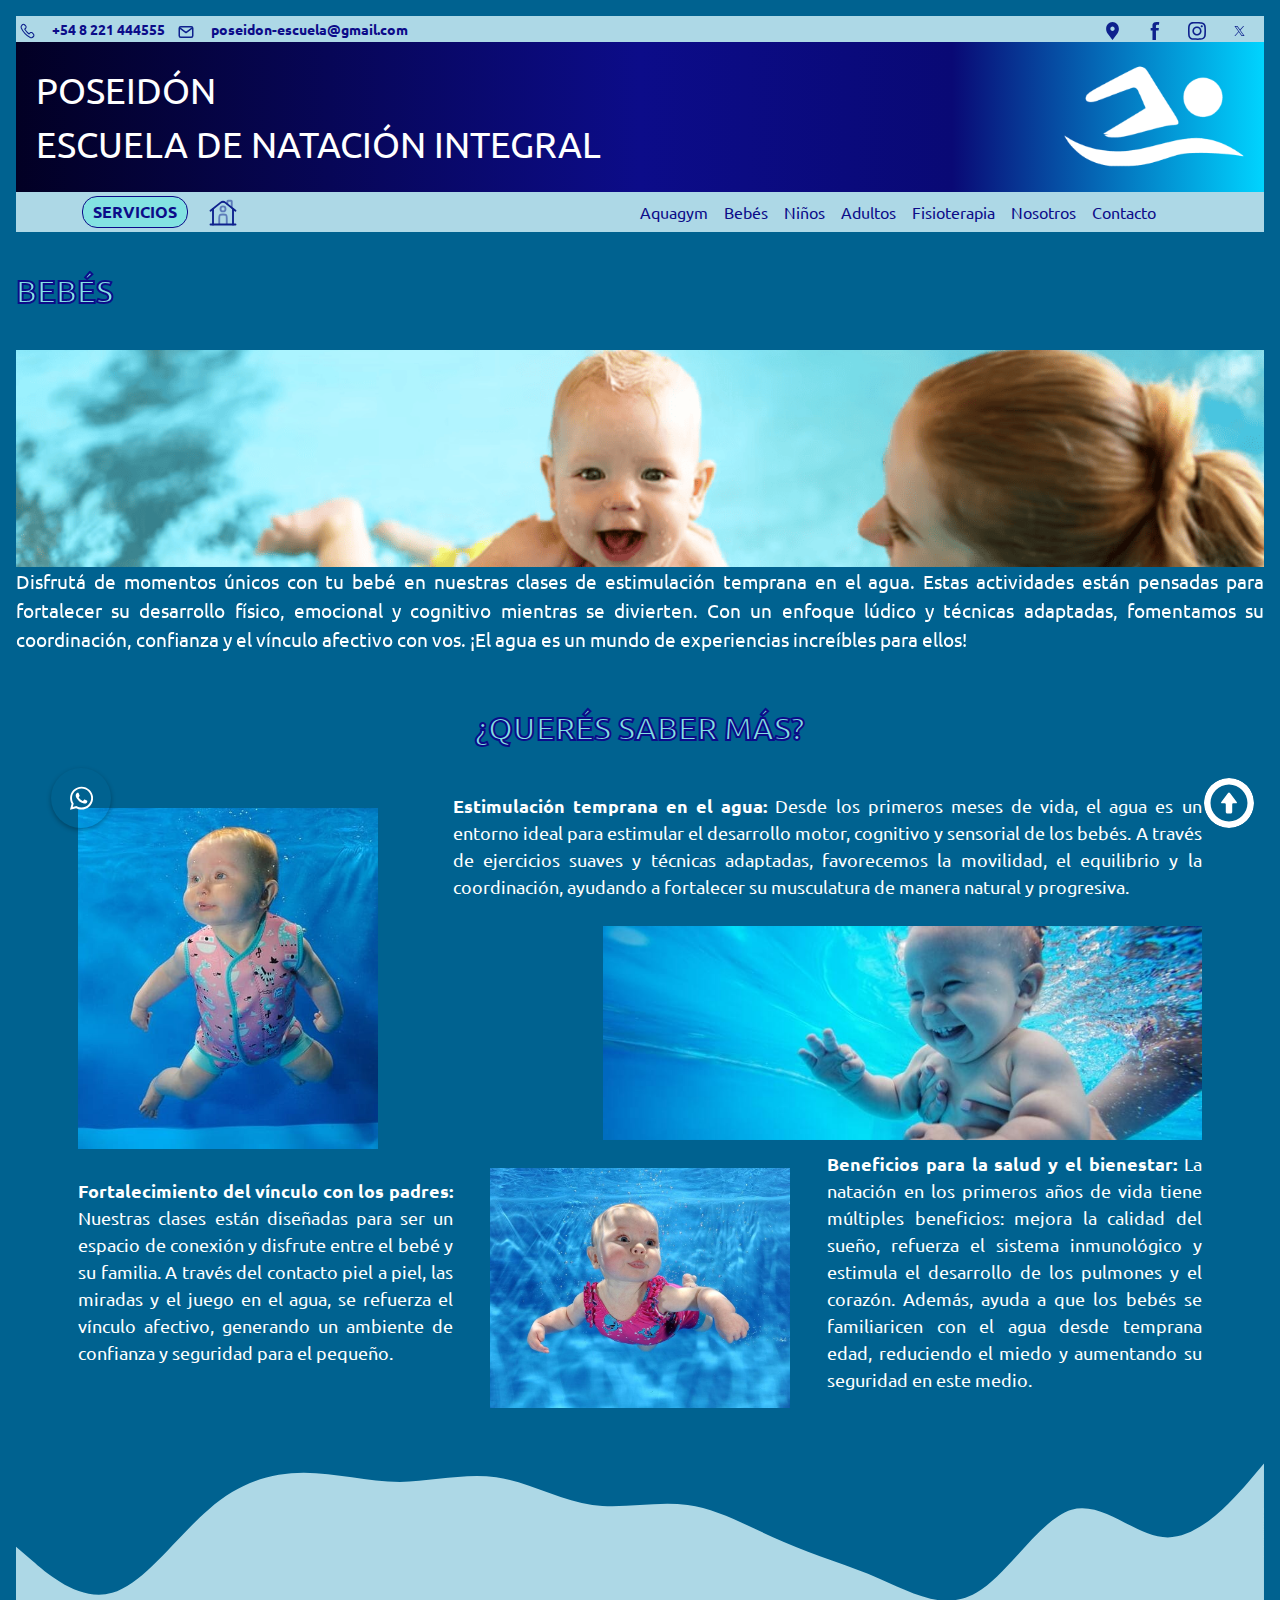
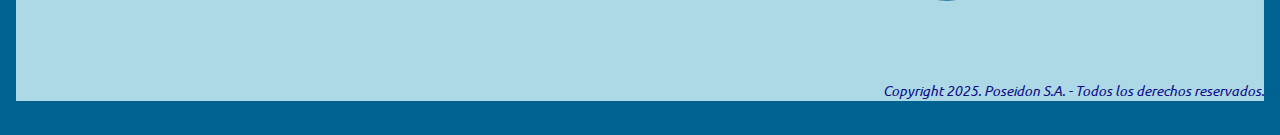
<file: pages/bebes.html>
<!-- 1.) DECLARACION HTML5 -->
<!DOCTYPE html>
<html lang="es">

<!-- 2.) HEAD - METADATOS -->
<!-- El head contiene metadatos, enlaces a hojas de estilo, scripts y el título de la página -->

<head>
    <!-- 2.I. Charset -->
    <meta charset="UTF-8">
    <!-- El atributo charset especifica la codificación de caracteres para el documento HTML -->
    <!-- UTF-8 es una codificación de caracteres Unicode que puede representar cualquier carácter en Unicode. Es compatible con todos los navegadores y sistemas operativos -->

    <!-- 2.II. Viewport -->
    <meta name="viewport" content="width=device-width, initial-scale=1.0">
    <!-- la linea de viewport hace que una página web sea responsiva en dispositivos móviles. Ajusta el ancho de la ventana gráfica al ancho del dispositivo y establece el nivel de zoom inicial a 1.0, lo que generalmente proporciona una buena experiencia de usuario en dispositivos móviles -->

    <!-- 2.III. Title y Icon -->
    <title>Poseidón - Natación para Bebés</title>
    <!-- Titulo a Mostar en la barra de pestañas del Navegador Web -->

    <link rel="icon" href="../img/logo.png">
    <!-- Icono de la pestaña del navegador -->

    <!-- 2.IV. Páginas de Estilos -->
    <link href="https://cdn.jsdelivr.net/npm/bootstrap@5.3.0/dist/css/bootstrap.min.css" rel="stylesheet">
    <!-- Enlace a la hoja de estilos de Bootstrap -->

    <link href="https://unpkg.com/aos@2.3.1/dist/aos.css" rel="stylesheet">
    <script src="https://unpkg.com/aos@2.3.1/dist/aos.js"></script>
    <!-- Enlace a AOS -->

    <link rel="stylesheet" href="../css/style.css">
    <!-- Hoja de estilos CSS -->

    <!-- El atributo href especifica la URL de la página a la que se vincula el recurso -->
    <!-- El atributo rel especifica la relación entre el documento actual y el recurso vinculado -->

    <!-- 2.V. Uso de fuentes externas -->
    <link rel="preconnect" href="https://fonts.googleapis.com">
    <link rel="preconnect" href="https://fonts.gstatic.com" crossorigin>
    <!-- Preconexión a Google Fonts -->

    <link
        href="https://fonts.googleapis.com/css2?family=Ubuntu:ital,wght@0,300;0,400;0,500;0,700;1,300;1,400;1,500;1,700&display=swap"
        rel="stylesheet">
    <!-- Fuentes especificas de Google Fonts -->

    <meta name="description"
        content="Clases de natación para bebés en Poseidón. Fomenta el desarrollo temprano y la seguridad en el agua con nuestros instructores especializados.">
    <meta name="keywords"
        content="natación para bebés, clases de natación, desarrollo temprano, seguridad en el agua, Poseidón, La Plata">
</head>

<!-- 3.) BODY - CUERPO DE LA PAGINA -->
<!-- El body contiene el contenido visible de la página web -->

<body>
    <!-- 3.I. Encabezado -->
    <!-- El header contiene el encabezado de la página, como el título y el logo -->
    <header>
        <!-- 3.I.A. Banner de Encabezado (Contacto y Redes) -->
        <div class="banner-top">
            <div class="contact-info">
                <a href="tel:+548221444555"><img src="../img/tel.svg"
                        alt="Icono de teléfono para llamar a Poseidón"></a>
                <a class="contact-info-text" href="tel:+548221444555">+54 8 221 444555</a>
                <a href="mailto:poseidon-escuela@gmail.com"><img src="../img/mail.svg"
                        alt="Icono de correo electrónico para contactar a Poseidón"></a>
                <a class="contact-info-text" href="mailto:poseidon-escuela@gmail.com">poseidon-escuela@gmail.com</a>
            </div>
            <div class="social-icons">
                <a href="https://maps.app.goo.gl/DE5UtiToZ72RbC4j8" target="_blank"><img src="../img/map.svg"
                        alt="Icono de mapa para ver la ubicación de Poseidón en Google Maps"></a>
                <a href="http://www.facebook.com/poseidonok" target="_blank"><img src="../img/f.svg"
                        alt="Icono de Facebook de Poseidón"></a>
                <a href="http://www.instagram.com/poseok" target="_blank"><img src="../img/i.svg"
                        alt="Icono de Instagram de Poseidón"></a>
                <a href="http://www.x.com/poseidon_ok" target="_blank"><img src="../img/x.svg"
                        alt="Icono de X (Twitter) de Poseidón"></a>
            </div>
        </div>

        <!-- 3.I.B. Banner Principal (Título y logo) -->
        <div class="titulo-logo">
            <div class="titulo">
                <p>Poseidón</p>
                <p>Escuela de Natación Integral</p>
            </div>
            <div class="logo">
                <img src="../img/logo.png" alt="Logo de Poseidón">
            </div>
        </div>
    </header>

    <!-- 3.II. NAVBAR - Menú de navegación (basado en bootstrap)-->
    <nav class="navbar navbar-expand-lg navbar-light sticky-top navbar-fixed">
        <div class="container">
            <a class="navbar-titulo" href="#">SERVICIOS</a>
            <a href="../index.html"><img class="home" src="../img/home.svg" alt="Volver a la Página de Inicio"></a>

            <button class="navbar-toggler" type="button" data-bs-toggle="collapse" data-bs-target="#navbarNav"
                aria-controls="navbarNav" aria-expanded="false" aria-label="Toggle navigation">
                <span class="navbar-titulo-movil">SERVICIOS</span>
            </button>

            <img src="../img/logo.png" alt="Logo de Poseidón" class="navbar-logo">
            <p class="navbar-text">POSEIDÓN</p>

            <div class="collapse navbar-collapse" id="navbarNav">
                <ul class="navbar-nav ms-auto">
                    <li class="nav-item"><a class="nav-link" href="aquagym.html">Aquagym</a></li>
                    <li class="nav-item"><a class="nav-link" href="bebes.html">Bebés</a></li>
                    <li class="nav-item"><a class="nav-link" href="ninos.html">Niños</a></li>
                    <li class="nav-item"><a class="nav-link" href="adultos.html">Adultos</a></li>
                    <li class="nav-item"><a class="nav-link" href="fisioterapia.html">Fisioterapia</a></li>
                    <li class="nav-item"><a class="nav-link" href="nosotros.html">Nosotros</a></li>
                    <li class="nav-contacto"><a class="nav-link" href="contacto.html">Contacto</a></li>
                </ul>
            </div>
        </div>
    </nav>

    <!-- 3.III. MAIN - Contenido principal -->
    <!-- El elemento <main> define el contenido principal de la página -->
    <main data-aos="fade-right">
        <h1>BEBÉS</h1>
        <!-- 3.III.A. Título de la sección -->

        <div class="main-img">
            <!-- 3.III.B. Imagen principal de la page -->
            <img src="../img/bebes.png" alt="Madre con hijo bebe haciendo natación">
        </div>

        <!--3.III.C.  Descripción -->
        <p>Disfrutá de momentos únicos con tu bebé en nuestras clases de estimulación temprana en el agua. Estas
            actividades están pensadas para fortalecer su desarrollo físico, emocional y cognitivo mientras se
            divierten. Con un enfoque lúdico y técnicas adaptadas, fomentamos su coordinación, confianza y el
            vínculo afectivo con vos. ¡El agua es un mundo de experiencias increíbles para ellos!</p>
    </main>

    <!-- 3.III.D. Contenedor Grid -->
    <div class="contenedor-grid">
        <h2 class="grid-titulo-1">¿QUERÉS SABER MÁS?</h2>
        <p class="grid-texto-1"><span>Estimulación temprana en el agua:</span>
            Desde los primeros meses de vida, el agua es un entorno ideal para estimular el desarrollo motor, cognitivo
            y sensorial de los bebés. A través de ejercicios suaves y técnicas adaptadas, favorecemos la movilidad, el
            equilibrio y la coordinación, ayudando a fortalecer su musculatura de manera natural y progresiva. </p>
        <p class="grid-texto-2"><span>Fortalecimiento del vínculo con los padres:</span>
            Nuestras clases están diseñadas para ser un espacio de conexión y disfrute entre el bebé y su familia. A
            través del contacto piel a piel, las miradas y el juego en el agua, se refuerza el vínculo afectivo,
            generando un ambiente de confianza y seguridad para el pequeño.</p>
        <p class="grid-texto-3"><span>Beneficios para la salud y el bienestar: </span>
            La natación en los primeros años de vida tiene múltiples beneficios: mejora la calidad del sueño, refuerza
            el sistema inmunológico y estimula el desarrollo de los pulmones y el corazón. Además, ayuda a que los bebés
            se familiaricen con el agua desde temprana edad, reduciendo el miedo y aumentando su seguridad en este
            medio.</p>
        <img class="grid-img-1" src="../img/bebes-g1.jpg" alt="Bebé nadando bajo el agua en pileta">
        <img class="grid-img-2" src="../img/bebes-g2.jpg" alt="Otro Bebé nadando bajo el agua en pileta">
        <img class="grid-img-3" src="../img/bebes-g3.jpg" alt="Persona sumergiendo bebé bajo el agua">
    </div>

    <!-- IV. FOOTER - Pie de Página -->
    <footer>
        <svg xmlns="http://www.w3.org/2000/svg" viewBox="0 0 1440 320">
            <path fill="#ADD8E6" fill-opacity="1"
                d="M0,160L18.5,176C36.9,192,74,224,111,213.3C147.7,203,185,149,222,117.3C258.5,85,295,75,332,74.7C369.2,75,406,85,443,85.3C480,85,517,75,554,80C590.8,85,628,107,665,112C701.5,117,738,107,775,112C812.3,117,849,139,886,154.7C923.1,171,960,181,997,197.3C1033.8,213,1071,235,1108,213.3C1144.6,192,1182,128,1218,117.3C1255.4,107,1292,149,1329,149.3C1366.2,149,1403,107,1422,85.3L1440,64L1440,320L1421.5,320C1403.1,320,1366,320,1329,320C1292.3,320,1255,320,1218,320C1181.5,320,1145,320,1108,320C1070.8,320,1034,320,997,320C960,320,923,320,886,320C849.2,320,812,320,775,320C738.5,320,702,320,665,320C627.7,320,591,320,554,320C516.9,320,480,320,443,320C406.2,320,369,320,332,320C295.4,320,258,320,222,320C184.6,320,148,320,111,320C73.8,320,37,320,18,320L0,320Z"
                data-darkreader-inline-fill=""
                style="--darkreader-inline-fill: var(--darkreader-background-0099ff, #007acc);"></path>
        </svg>
        <!-- A. Copyright -->

        <div class="copyright">
            <p>Copyright 2025. Poseidon S.A. - Todos los derechos reservados.
            </p>
        </div>

        <!-- B. Scripts -->
        <div>
            <!-- SCRIPT - SCROLLUP FLOTANTE-->
            <!-- Script para que cuando el usuario se desplaza hacia abajo 20px desde la parte superior del documento, muestre el botón -->

            <!-- Scrollup - Link e Imagen -->
            <div class="scrollup">
                <a href="#"><img src="../img/up.svg" alt="Icono para volver arriba"></a>
            </div>

            <!-- Scrollup - Script -->
            <script class="scroll-hide">

                window.onscroll = function () {
                    scrollFunction();
                };

                function scrollFunction() {
                    if (document.body.scrollTop > 20 || document.documentElement.scrollTop > 20) {
                        document.querySelector(".scrollup").style.display = "block";
                    } else {
                        document.querySelector(".scrollup").style.display = "none";
                    }
                }
                // Cuando el usuario hace clic en el botón, nos va a llevar hacia arriba de la página
                document.querySelector(".scrollup").addEventListener("click", function (event) {
                    event.preventDefault();
                    document.body.scrollTop = 0; // Para Safari
                    document.documentElement.scrollTop = 0; // Para Chrome, Firefox, IE y Opera
                });
            </script>
        </div>

        <!-- SCRIPT - Whatsapp Flotante -->

        <script class="wa" type="text/javascript">
            window.onload = function () {
                (function (d, script) {
                    script = d.createElement('script');
                    script.type = 'text/javascript';
                    script.async = true;
                    script.src = '../js/wa.js';
                    d.getElementsByTagName('head')[0].appendChild(script);
                }(document));
            };
        </script>

        <!-- SCRIPT - navbar se transforma al scrolear -->

        <script>
            window.addEventListener('scroll', function () {
                const navbarTitulo = document.querySelector('.navbar-titulo');
                const navbarLogo = document.querySelector('.navbar-logo');
                const navbarText = document.querySelector('.navbar-text');

                if (window.scrollY > 200) {
                    navbarTitulo.classList.add('scrolled');
                    navbarLogo.classList.add('scrolled');
                    navbarText.classList.add('scrolled');
                } else {
                    navbarTitulo.classList.remove('scrolled');
                    navbarLogo.classList.remove('scrolled');
                    navbarText.classList.remove('scrolled');
                }
            });
        </script>

        <!-- SCRIPT - Enlace a los scripts de Bootstrap -->
        <script src="https://cdn.jsdelivr.net/npm/bootstrap@5.3.0/dist/js/bootstrap.bundle.min.js"></script>


        <!-- SCRIPT - Enlace a los sripts de AOS -->
        <script>
            AOS.init();
        </script>


    </footer>
</body>

</html>
</file>
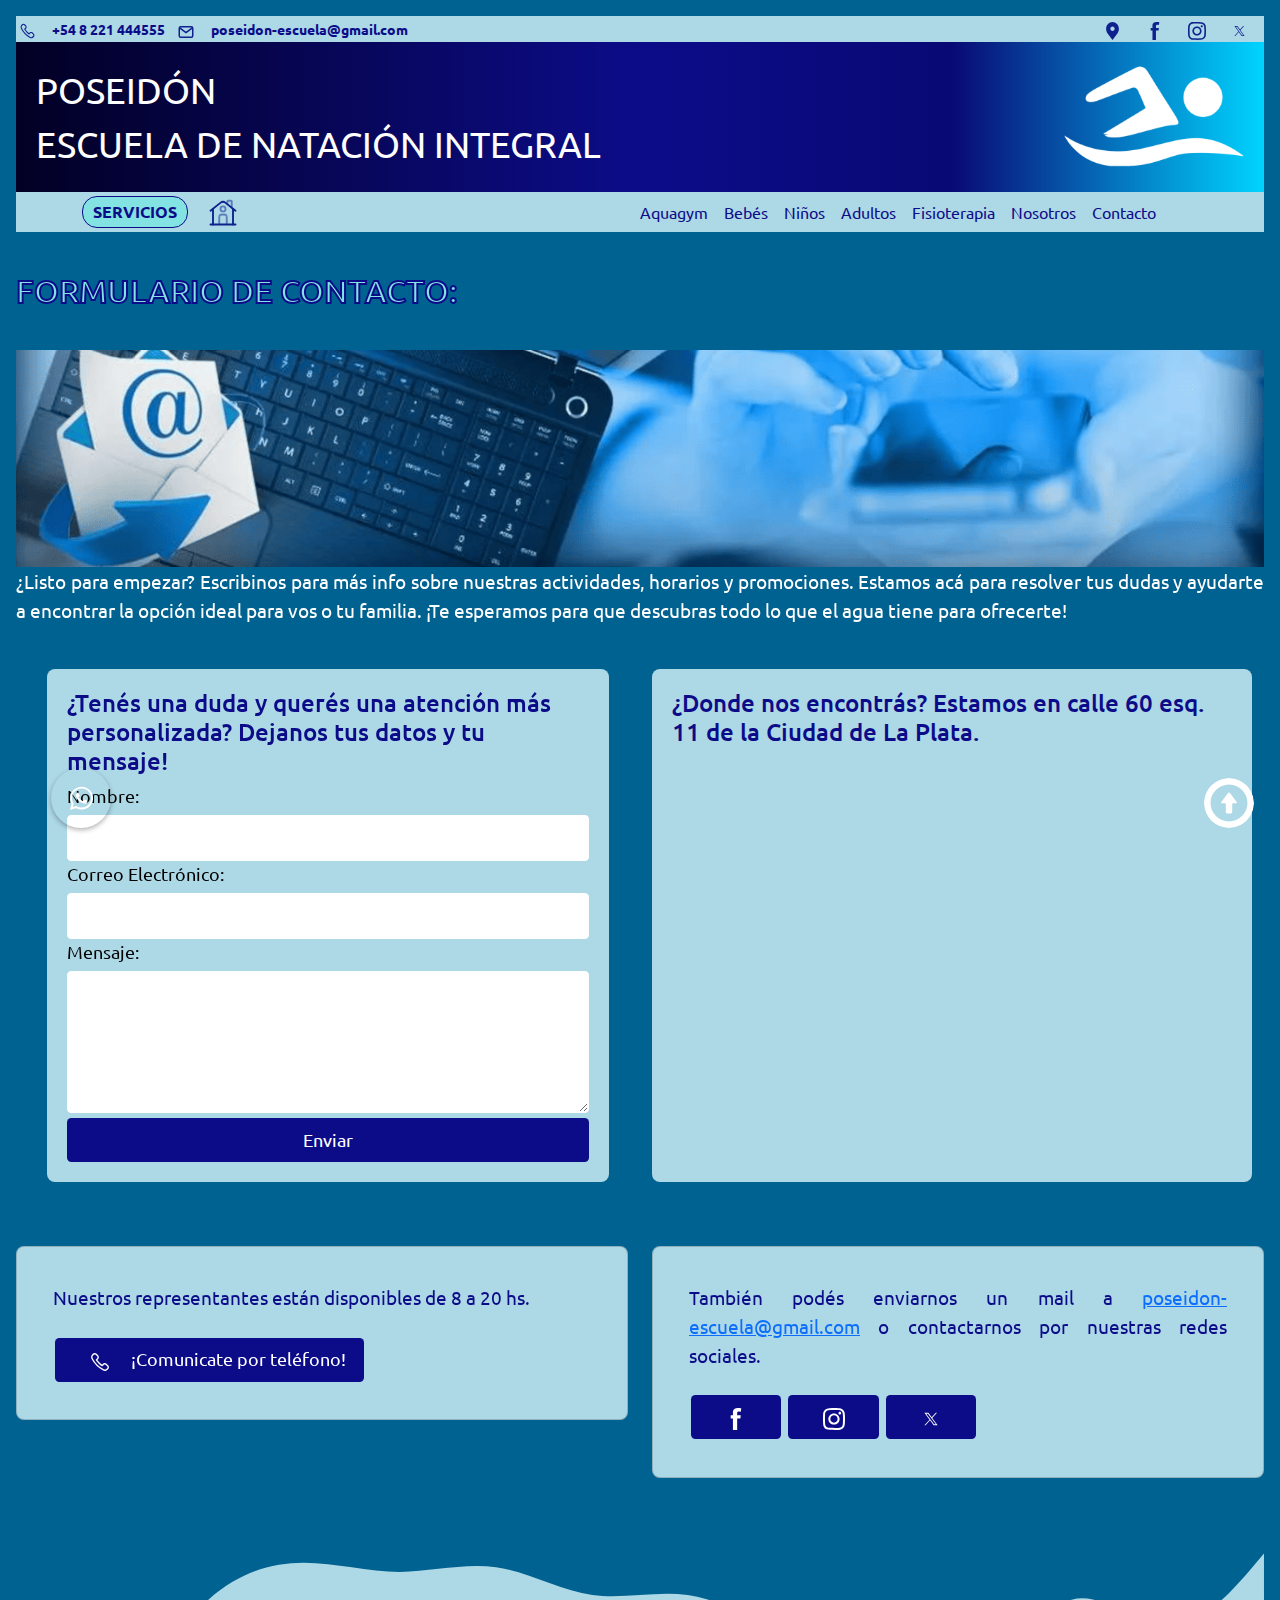
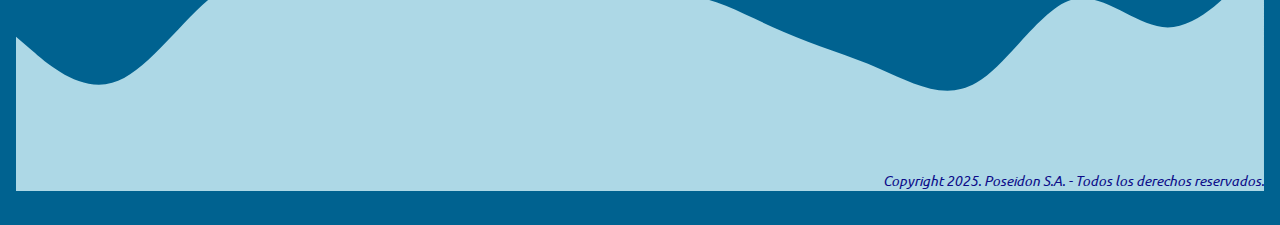
<file: pages/contacto.html>
<!-- 1.) DECLARACION HTML5 -->
<!DOCTYPE html>
<html lang="es">

<!-- 2.) HEAD - METADATOS -->
<!-- El head contiene metadatos, enlaces a hojas de estilo, scripts y el título de la página -->

<head>
    <!-- 2.I. Charset -->
    <meta charset="UTF-8">
    <!-- El atributo charset especifica la codificación de caracteres para el documento HTML -->
    <!-- UTF-8 es una codificación de caracteres Unicode que puede representar cualquier carácter en Unicode. Es compatible con todos los navegadores y sistemas operativos -->

    <!-- 2.II. Viewport -->
    <meta name="viewport" content="width=device-width, initial-scale=1.0">
    <!-- la linea de viewport hace que una página web sea responsiva en dispositivos móviles. Ajusta el ancho de la ventana gráfica al ancho del dispositivo y establece el nivel de zoom inicial a 1.0, lo que generalmente proporciona una buena experiencia de usuario en dispositivos móviles -->

    <!-- 2.III. Title y Icon -->
    <title>Poseidón - Contacto - Escuela de Natación en La Plata</title>
    <!-- Titulo a Mostar en la barra de pestañas del Navegador Web -->

    <link rel="icon" href="../img/logo.png">
    <!-- Icono de la pestaña del navegador -->

    <meta name="description"
        content="Contacta con Poseidón. Encuentra nuestra ubicación, número de teléfono y correo electrónico para resolver tus dudas y obtener más información sobre nuestros servicios.">
    <meta name="keywords" content="contacto, ubicación, teléfono, correo electrónico, Poseidón, La Plata">

    <!-- 2.IV. Páginas de Estilos -->
    <link href="https://cdn.jsdelivr.net/npm/bootstrap@5.3.0/dist/css/bootstrap.min.css" rel="stylesheet">
    <!-- Enlace a la hoja de estilos de Bootstrap -->

    <link href="https://unpkg.com/aos@2.3.1/dist/aos.css" rel="stylesheet">
    <script src="https://unpkg.com/aos@2.3.1/dist/aos.js"></script>
    <!-- Enlace a AOS -->

    <link rel="stylesheet" href="../css/style.css">
    <!-- Hoja de estilos CSS -->

    <!-- El atributo href especifica la URL de la página a la que se vincula el recurso -->
    <!-- El atributo rel especifica la relación entre el documento actual y el recurso vinculado -->

    <!-- 2.V. Uso de fuentes externas -->
    <link rel="preconnect" href="https://fonts.googleapis.com">
    <link rel="preconnect" href="https://fonts.gstatic.com" crossorigin>
    <!-- Preconexión a Google Fonts -->

    <link
        href="https://fonts.googleapis.com/css2?family=Ubuntu:ital,wght@0,300;0,400;0,500;0,700;1,300;1,400;1,500;1,700&display=swap"
        rel="stylesheet">
    <!-- Fuentes especificas de Google Fonts -->
</head>

<!-- 3.) BODY - CUERPO DE LA PAGINA -->
<!-- El body contiene el contenido visible de la página web -->

<body>
    <!-- 3.I. Encabezado -->
    <!-- El header contiene el encabezado de la página, como el título y el logo -->
    <header>
        <!-- 3.I.A. Banner de Encabezado (Contacto y Redes) -->
        <div class="banner-top">
            <div class="contact-info">
                <a href="tel:+548221444555"><img src="../img/tel.svg"
                        alt="Icono de teléfono para llamar a Poseidón"></a>
                <a class="contact-info-text" href="tel:+548221444555">+54 8 221 444555</a>
                <a href="mailto:poseidon-escuela@gmail.com"><img src="../img/mail.svg"
                        alt="Icono de correo electrónico para contactar a Poseidón"></a>
                <a class="contact-info-text" href="mailto:poseidon-escuela@gmail.com">poseidon-escuela@gmail.com</a>
            </div>
            <div class="social-icons">
                <a href="https://maps.app.goo.gl/DE5UtiToZ72RbC4j8" target="_blank"><img src="../img/map.svg"
                        alt="Icono de mapa para ver la ubicación de Poseidón en Google Maps"></a>
                <a href="http://www.facebook.com/poseidonok" target="_blank"><img src="../img/f.svg"
                        alt="Icono de Facebook de Poseidón"></a>
                <a href="http://www.instagram.com/poseok" target="_blank"><img src="../img/i.svg"
                        alt="Icono de Instagram de Poseidón"></a>
                <a href="http://www.x.com/poseidon_ok" target="_blank"><img src="../img/x.svg"
                        alt="Icono de X (Twitter) de Poseidón"></a>
            </div>
        </div>

        <!-- 3.I.B. Banner Principal (Título y logo) -->
        <div class="titulo-logo">
            <div class="titulo">
                <p>Poseidón</p>
                <p>Escuela de Natación Integral</p>
            </div>
            <div class="logo">
                <img src="../img/logo.png" alt="Logo de Poseidón">
            </div>
        </div>
    </header>

    <!-- 3.II. NAVBAR - Menú de navegación (basado en bootstrap)-->
    <nav class="navbar navbar-expand-lg navbar-light sticky-top navbar-fixed">
        <div class="container">
            <a class="navbar-titulo" href="#">SERVICIOS</a>
            <a href="../index.html"><img class="home" src="../img/home.svg" alt="Volver a la Página de Inicio"></a>

            <button class="navbar-toggler" type="button" data-bs-toggle="collapse" data-bs-target="#navbarNav"
                aria-controls="navbarNav" aria-expanded="false" aria-label="Toggle navigation">
                <span class="navbar-titulo-movil">SERVICIOS</span>
            </button>

            <img src="../img/logo.png" alt="Logo de Poseidón" class="navbar-logo">
            <p class="navbar-text">POSEIDÓN</p>

            <div class="collapse navbar-collapse" id="navbarNav">
                <ul class="navbar-nav ms-auto">
                    <li class="nav-item"><a class="nav-link" href="aquagym.html">Aquagym</a></li>
                    <li class="nav-item"><a class="nav-link" href="bebes.html">Bebés</a></li>
                    <li class="nav-item"><a class="nav-link" href="ninos.html">Niños</a></li>
                    <li class="nav-item"><a class="nav-link" href="adultos.html">Adultos</a></li>
                    <li class="nav-item"><a class="nav-link" href="fisioterapia.html">Fisioterapia</a></li>
                    <li class="nav-item"><a class="nav-link" href="nosotros.html">Nosotros</a></li>
                    <li class="nav-item"><a class="nav-link" href="contacto.html">Contacto</a></li>
                </ul>
            </div>
        </div>
    </nav>

    <!-- 3.III. MAIN - Contenido principal -->
    <!-- El elemento <main> define el contenido principal de la página -->
    <main data-aos="fade-right">
        <h1> FORMULARIO DE CONTACTO:</h1>
        <!-- 3.III.A. Título de la sección -->

        <div class="main-img">
            <!-- 3.III.B. Imagen principal de la page -->
            <img src="../img/contacto.png" alt="Imagen descriptiva de contacto con teclado sobre de correo y arroba">
        </div>

        <!-- 3.III.C. Descripción -->
        <div>
            <p>¿Listo para empezar? Escribinos para más info sobre nuestras actividades, horarios y
                promociones.
                Estamos acá para resolver tus dudas y ayudarte a encontrar la opción ideal para vos o tu familia.
                ¡Te
                esperamos para que descubras todo lo que el agua tiene para ofrecerte!</p>
        </div>

        <!-- 3.III.D. Medios de contacto -->
        <div class="medios-contacto">
            <!-- Sección con el formulario y el mapa -->
            <div class="d-flex flex-wrap justify-content-between">
                <!-- Formulario -->
                <div class="col-md-6" id="formulario">
                    <form class="contacto" action="enviar_formulario.php" method="post">
                        <div>
                            <h4>¿Tenés una duda y querés una atención más personalizada? Dejanos tus datos y tu mensaje!
                            </h4>

                            <label for="nombre">Nombre:</label>
                            <input type="text" id="nombre" name="nombre" required>
                        </div>
                        <div>
                            <label for="email">Correo Electrónico:</label>
                            <input type="email" id="email" name="email" required>
                        </div>
                        <div>
                            <label for="mensaje">Mensaje:</label>
                            <textarea id="mensaje" name="mensaje" rows="5" required></textarea>
                        </div>
                        <button class="boton" type="submit">Enviar</button>
                    </form>
                </div>

                <!-- Mapa -->
                <div class="col-md-6" id="mapa">
                    <h4>¿Donde nos encontrás? Estamos en calle 60 esq. 11 de la Ciudad de La Plata.</h4>
                    <iframe class="mapa-ubicacion"
                        src="https://maps.google.com/maps?width=400&amp;height=300&amp;hl=es&amp;q=14%20781%20la%20plata&amp;t=&amp;z=17&amp;ie=UTF8&amp;iwloc=B&amp;output=embed"
                        title="Mapa de la ubicación de Poseidón">
                    </iframe>
                </div>
            </div>

            <!-- BOOTSTRAP - Tarjetas de contacto -->
            <div class="row mt-4">
                <div class="col-md-6">
                    <div class="card">
                        <div class="card-body">
                            <p class="card-text">Nuestros representantes están disponibles de 8 a 20 hs.</p>
                            <a href="tel:+548221444555" class="btn btn-primary"><img src="../img/tel.svg"
                                    alt="Icono de Teléfono"> ¡Comunicate por teléfono!</a>
                        </div>
                    </div>
                </div>

                <div class="col-md-6">
                    <div class="card">
                        <div class="card-body">
                            <p class="card-text">
                                También podés enviarnos un mail a
                                <a href="mailto:poseidon-escuela@gmail.com">poseidon-escuela@gmail.com</a>
                                o contactarnos por nuestras redes sociales.
                            </p>
                            <a href="http://www.facebook.com/poseidonok" target="_blank" class="btn btn-primary"><img
                                    src="../img/f.svg" alt="Link a Facebook"></a>
                            <a href="http://www.instagram.com/poseok" target="_blank" class="btn btn-primary"><img
                                    src="../img/i.svg" alt="Link a Instagram"></a>
                            <a href="http://www.x.com/poseidon_ok" target="_blank" class="btn btn-primary"><img
                                    src="../img/x.svg" alt="Link a X (Twitter)"></a>
                        </div>
                    </div>
                </div>
            </div>
        </div>
    </main>

    <!-- IV. FOOTER - Pie de Página -->
    <footer>
        <svg xmlns="http://www.w3.org/2000/svg" viewBox="0 0 1440 320">
            <path fill="#ADD8E6" fill-opacity="1"
                d="M0,160L18.5,176C36.9,192,74,224,111,213.3C147.7,203,185,149,222,117.3C258.5,85,295,75,332,74.7C369.2,75,406,85,443,85.3C480,85,517,75,554,80C590.8,85,628,107,665,112C701.5,117,738,107,775,112C812.3,117,849,139,886,154.7C923.1,171,960,181,997,197.3C1033.8,213,1071,235,1108,213.3C1144.6,192,1182,128,1218,117.3C1255.4,107,1292,149,1329,149.3C1366.2,149,1403,107,1422,85.3L1440,64L1440,320L1421.5,320C1403.1,320,1366,320,1329,320C1292.3,320,1255,320,1218,320C1181.5,320,1145,320,1108,320C1070.8,320,1034,320,997,320C960,320,923,320,886,320C849.2,320,812,320,775,320C738.5,320,702,320,665,320C627.7,320,591,320,554,320C516.9,320,480,320,443,320C406.2,320,369,320,332,320C295.4,320,258,320,222,320C184.6,320,148,320,111,320C73.8,320,37,320,18,320L0,320Z"
                data-darkreader-inline-fill=""
                style="--darkreader-inline-fill: var(--darkreader-background-0099ff, #007acc);"></path>
        </svg>
        <!-- 4.I. Copyright -->
        <div class="copyright">
            <p>Copyright 2025. Poseidon S.A. - Todos los derechos reservados.
            </p>
        </div>

        <!-- 4.II. Scripts -->
        <div>
            <!-- SCRIPT 1 - SCROLLUP FLOTANTE-->
            <!-- Script para que cuando el usuario se desplaza hacia abajo 20px desde la parte superior del documento, muestre el botón -->

            <!-- Scrollup - Link e Imagen -->
            <div class="scrollup">
                <a href="#"><img src="../img/up.svg" alt="Icono para volver arriba"></a>
            </div>

            <!-- Scrollup - Script -->
            <script class="scroll-hide">
                window.onscroll = function () {
                    scrollFunction();
                };

                function scrollFunction() {
                    if (document.body.scrollTop > 20 || document.documentElement.scrollTop > 20) {
                        document.querySelector(".scrollup").style.display = "block";
                    } else {
                        document.querySelector(".scrollup").style.display = "none";
                    }
                }
                // Cuando el usuario hace clic en el botón, nos va a llevar hacia arriba de la página
                document.querySelector(".scrollup").addEventListener("click", function (event) {
                    event.preventDefault();
                    document.body.scrollTop = 0; // Para Safari
                    document.documentElement.scrollTop = 0; // Para Chrome, Firefox, IE y Opera
                });
            </script>
        </div>

        <!-- SCRIPT 2 - Whatsapp Flotante -->
        <script class="wa" type="text/javascript">
            window.onload = function () {
                (function (d, script) {
                    script = d.createElement('script');
                    script.type = 'text/javascript';
                    script.async = true;
                    script.src = '../js/wa.js';
                    d.getElementsByTagName('head')[0].appendChild(script);
                }(document));
            };
        </script>

        <!-- SCRIPT 3 - navbar se transforma al scrolear -->
        <script>
            window.addEventListener('scroll', function () {
                const navbarTitulo = document.querySelector('.navbar-titulo');
                const navbarLogo = document.querySelector('.navbar-logo');
                const navbarText = document.querySelector('.navbar-text');

                if (window.scrollY > 200) {
                    navbarTitulo.classList.add('scrolled');
                    navbarLogo.classList.add('scrolled');
                    navbarText.classList.add('scrolled');
                } else {
                    navbarTitulo.classList.remove('scrolled');
                    navbarLogo.classList.remove('scrolled');
                    navbarText.classList.remove('scrolled');
                }
            });
        </script>

        <!-- SCRIPT 4 - Enlace a los scripts de Bootstrap -->
        <script src="https://cdn.jsdelivr.net/npm/bootstrap@5.3.0/dist/js/bootstrap.bundle.min.js"></script>

        <!-- SCRIPT 5 - Enlace a los sripts de AOS -->
        <script>
            AOS.init();
        </script>
    </footer>
</body>

</html>
</file>
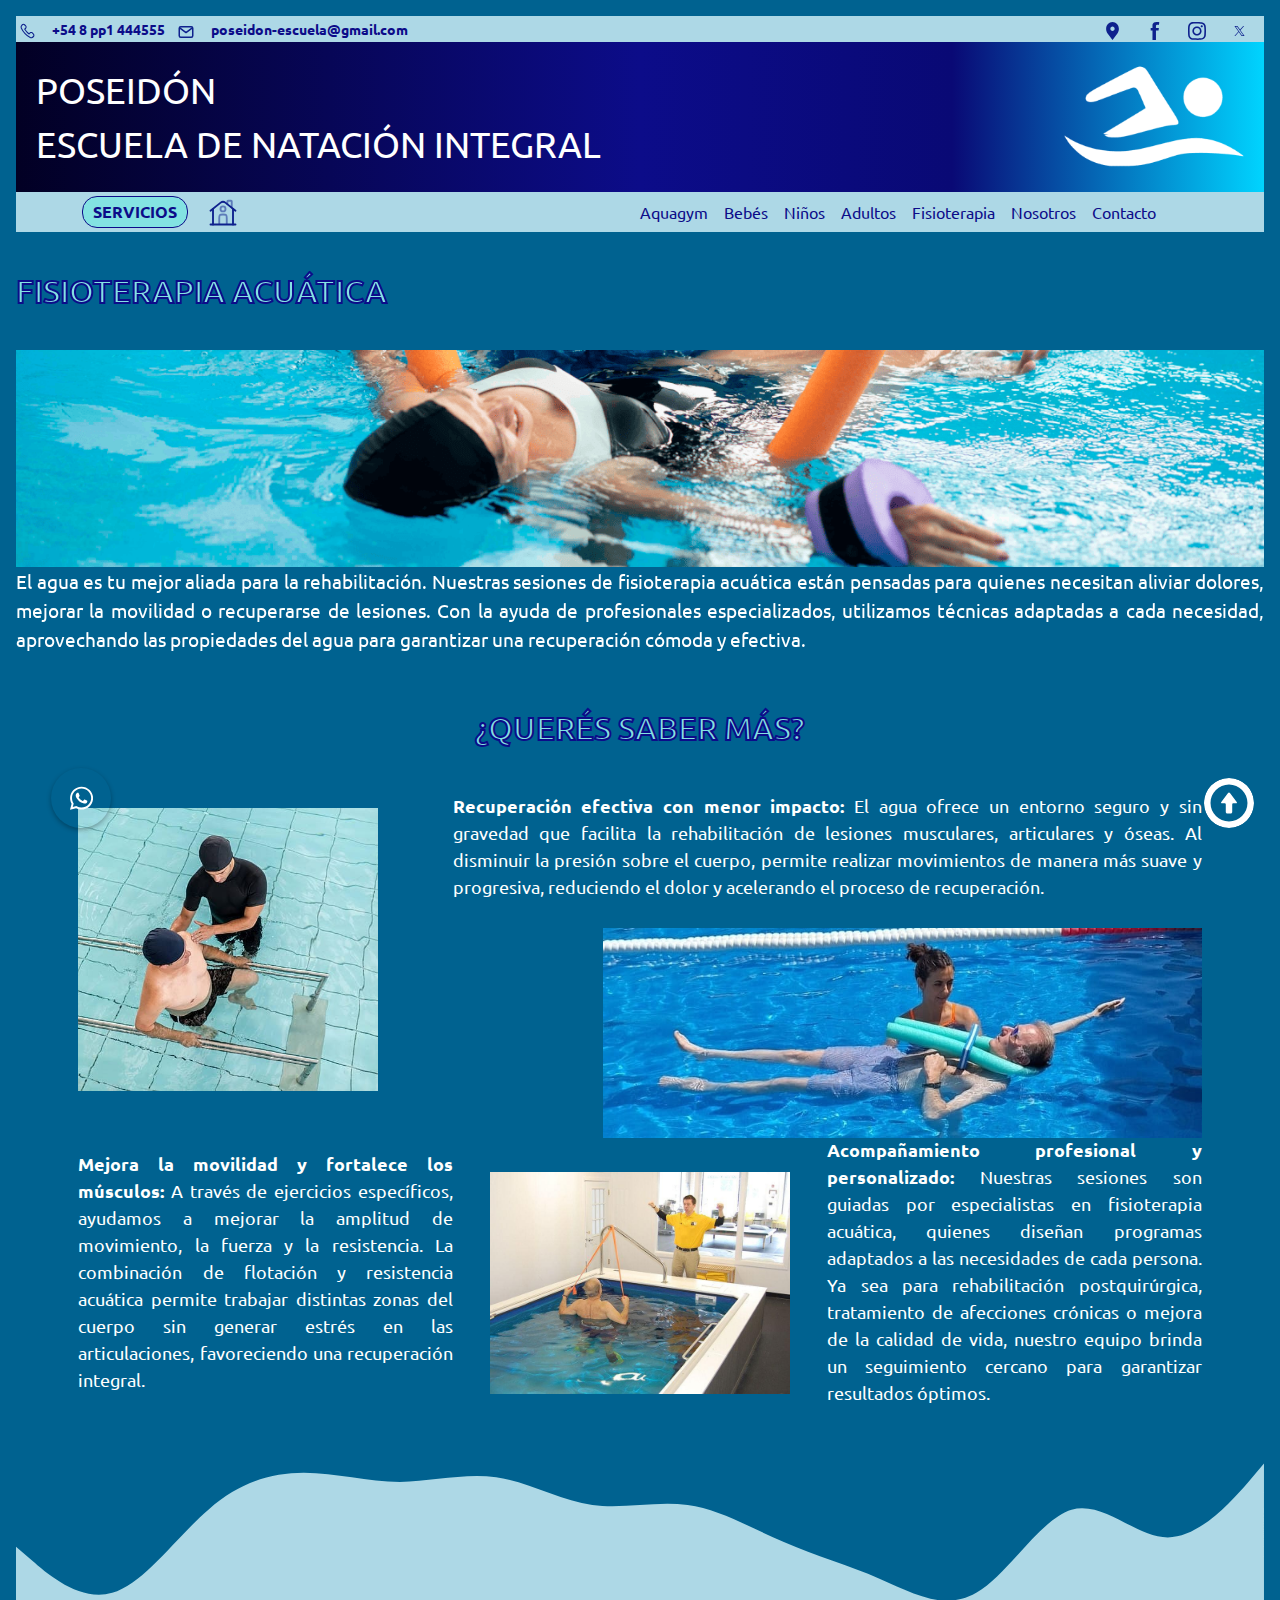
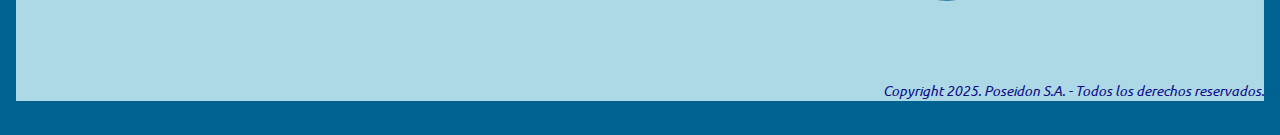
<file: pages/fisioterapia.html>
<!-- 1.) DECLARACION HTML5 -->
<!DOCTYPE html>
<html lang="es">
<!-- p.) HEAD - METADATOS -->
<!-- El head contiene metadatos, enlaces a hojas de estilo, scripts y el título de la página -->

<head>
    <!-- p.I. Charset -->
    <meta charset="UTF-8">
    <!-- El atributo charset especifica la codificación de caracteres para el documento HTML -->
    <!-- UTF-8 es una codificación de caracteres Unicode que puede representar cualquier carácter en Unicode. Es compatible con todos los navegadores y sistemas operativos -->

    <!-- p.II. Viewport -->
    <meta name="viewport" content="width=device-width, initial-scale=1.0">
    <!-- la linea de viewport hace que una página web sea responsiva en dispositivos móviles. Ajusta el ancho de la ventana gráfica al ancho del dispositivo y establece el nivel de zoom inicial a 1.0, lo que generalmente proporciona una buena experiencia de usuario en dispositivos móviles -->

    <!-- p.III. Title y Icon -->
    <title>Poseidón - Fisioterapia Acuática</title>
    <!-- Titulo a Mostar en la barra de pestañas del Navegador Web -->

    <link rel="icon" href="../img/logo.png">
    <!-- Icono de la pestaña del navegador -->

    <!-- p.IV. Páginas de Estilos -->
    <link href="https://cdn.jsdelivr.net/npm/bootstrap@5.3.0/dist/css/bootstrap.min.css" rel="stylesheet">
    <!-- Enlace a la hoja de estilos de Bootstrap -->

    <link href="https://unpkg.com/aos@p.3.1/dist/aos.css" rel="stylesheet">
    <script src="https://unpkg.com/aos@p.3.1/dist/aos.js"></script>
    <!-- Enlace a AOS -->

    <link rel="stylesheet" href="../css/style.css">
    <!-- Hoja de estilos CSS -->

    <!-- El atributo href especifica la URL de la página a la que se vincula el recurso -->
    <!-- El atributo rel especifica la relación entre el documento actual y el recurso vinculado -->

    <!-- p.V. Uso de fuentes externas -->
    <link rel="preconnect" href="https://fonts.googleapis.com">
    <link rel="preconnect" href="https://fonts.gstatic.com" crossorigin>
    <!-- Preconexión a Google Fonts -->

    <link
        href="https://fonts.googleapis.com/css2?family=Ubuntu:ital,wght@0,300;0,400;0,500;0,700;1,300;1,400;1,500;1,700&display=swap"
        rel="stylesheet">
    <!-- Fuentes especificas de Google Fonts -->

    <meta name="description"
        content="Sesiones de fisioterapia acuática en Poseidón. Tratamientos personalizados para la rehabilitación y el alivio del dolor, con profesionales calificados.">
    <meta name="keywords"
        content="fisioterapia acuática, rehabilitación, alivio del dolor, tratamientos personalizados, Poseidón, La Plata">
</head>


<!-- 3.) BODY - CUERPO DE LA PAGINA -->
<!-- El body contiene el contenido visible de la página web -->

<body>
    <!-- 3.I. Encabezado -->
    <!-- El header contiene el encabezado de la página, como el título y el logo -->

    <header>
        <!-- 3.I.A. Banner de Encabezado (Contacto y Redes) -->
        <div class="banner-top">
            <div class="contact-info">
                <a href="tel:+548pp1444555"><img src="../img/tel.svg"
                        alt="Icono de teléfono para llamar a Poseidón"></a>
                <a class="contact-info-text" href="tel:+548pp1444555">+54 8 pp1 444555</a>
                <a href="mailto:poseidon-escuela@gmail.com"><img src="../img/mail.svg"
                        alt="Icono de correo electrónico para contactar a Poseidón"></a>
                <a class="contact-info-text" href="mailto:poseidon-escuela@gmail.com">poseidon-escuela@gmail.com</a>
            </div>
            <div class="social-icons">
                <a href="https://maps.app.goo.gl/DE5UtiToZ7pRbC4j8" target="_blank"><img src="../img/map.svg"
                        alt="Icono de mapa para ver la ubicación de Poseidón en Google Maps"></a>
                <a href="http://www.facebook.com/poseidonok" target="_blank"><img src="../img/f.svg"
                        alt="Icono de Facebook de Poseidón"></a>
                <a href="http://www.instagram.com/poseok" target="_blank"><img src="../img/i.svg"
                        alt="Icono de Instagram de Poseidón"></a>
                <a href="http://www.x.com/poseidon_ok" target="_blank"><img src="../img/x.svg"
                        alt="Icono de X (Twitter) de Poseidón"></a>
            </div>
        </div>

        <!-- 3.I.B. Banner Principal (Título y logo) -->
        <div class="titulo-logo">
            <div class="titulo">
                <p>Poseidón</p>
                <p>Escuela de Natación Integral</p>
            </div>
            <div class="logo">
                <img src="../img/logo.png" alt="Logo de Poseidón">
            </div>
        </div>

    </header>

    <!-- 3.II. NAVBAR - Menú de navegación (basado en bootstrap)-->
    <nav class="navbar navbar-expand-lg navbar-light sticky-top navbar-fixed">
        <div class="container">
            <a class="navbar-titulo" href="#">SERVICIOS</a>
            <a href="../index.html"><img class="home" src="../img/home.svg" alt="Volver a la Página de Inicio"></a>

            <button class="navbar-toggler" type="button" data-bs-toggle="collapse" data-bs-target="#navbarNav"
                aria-controls="navbarNav" aria-expanded="false" aria-label="Toggle navigation">
                <span class="navbar-titulo-movil">SERVICIOS</span>
            </button>

            <img src="../img/logo.png" alt="Logo de Poseidón" class="navbar-logo">
            <p class="navbar-text">POSEIDÓN</p>

            <div class="collapse navbar-collapse" id="navbarNav">
                <ul class="navbar-nav ms-auto">
                    <li class="nav-item"><a class="nav-link" href="aquagym.html">Aquagym</a></li>
                    <li class="nav-item"><a class="nav-link" href="bebes.html">Bebés</a></li>
                    <li class="nav-item"><a class="nav-link" href="ninos.html">Niños</a></li>
                    <li class="nav-item"><a class="nav-link" href="adultos.html">Adultos</a></li>
                    <li class="nav-item"><a class="nav-link" href="fisioterapia.html">Fisioterapia</a></li>
                    <li class="nav-item"><a class="nav-link" href="nosotros.html">Nosotros</a></li>
                    <li class="nav-contacto"><a class="nav-link" href="contacto.html">Contacto</a></li>
                </ul>
            </div>
        </div>
    </nav>


    <!-- 3.III. MAIN - Contenido principal -->
    <!-- El elemento <main> define el contenido principal de la página -->
    <main data-aos="fade-right">
        <h1>FISIOTERAPIA ACUÁTICA</h1>
        <!-- 3.III.A. Título de la sección -->

        <div class="main-img">
            <!-- 3.III.B. Imagen principal de la page -->
            <img src="../img/fisioterapia.png" alt="Persona acostada sobre flotantes haciendo fisioterapia">
        </div>

        <!--3.III.C.  Descripción -->
        <p>El agua es tu mejor aliada para la rehabilitación. Nuestras sesiones de fisioterapia acuática están
            pensadas para quienes necesitan aliviar dolores, mejorar la movilidad o recuperarse de lesiones. Con
            la ayuda de profesionales especializados, utilizamos técnicas adaptadas a cada necesidad,
            aprovechando las propiedades del agua para garantizar una recuperación cómoda y efectiva.</p>
    </main>

    <!-- 3.III.D. Contenedor Grid -->
    <div class="contenedor-grid">
        <h2 class="grid-titulo-1">¿QUERÉS SABER MÁS?</h2>
        <p class="grid-texto-1"><span>Recuperación efectiva con menor impacto:</span>
            El agua ofrece un entorno seguro y sin gravedad que facilita la rehabilitación de lesiones musculares,
            articulares y óseas. Al disminuir la presión sobre el cuerpo, permite realizar movimientos de manera más
            suave y progresiva, reduciendo el dolor y acelerando el proceso de recuperación. </p>
        <p class="grid-texto-p"><span>Mejora la movilidad y fortalece los músculos:</span>
            A través de ejercicios específicos, ayudamos a mejorar la amplitud de movimiento, la fuerza y la
            resistencia. La combinación de flotación y resistencia acuática permite trabajar distintas zonas del cuerpo
            sin generar estrés en las articulaciones, favoreciendo una recuperación integral.</p>
        <p class="grid-texto-3"><span>Acompañamiento profesional y personalizado: </span>
            Nuestras sesiones son guiadas por especialistas en fisioterapia acuática, quienes diseñan programas
            adaptados a las necesidades de cada persona. Ya sea para rehabilitación postquirúrgica, tratamiento de
            afecciones crónicas o mejora de la calidad de vida, nuestro equipo brinda un seguimiento cercano para
            garantizar resultados óptimos.</p>
        <img class="grid-img-1" src="../img/fisioterapia-g1.jpg"
            alt="Especialista asistiendo a persona en andador en pileta">
        <img class="grid-img-p" src="../img/fisioterapia-g2.jpg"
            alt="Especialista indicando a persona ejercicios de fuerza de brazos en pileta">
        <img class="grid-img-3" src="../img/fisioterapia-g3.jpg"
            alt="Especialista junto a persona flotando en pileta con ayuda de flotantes">
    </div>

    <!-- IV. FOOTER - Pie de Página -->
    <footer>

        <svg xmlns="http://www.w3.org/2000/svg" viewBox="0 0 1440 320">
            <path fill="#ADD8E6" fill-opacity="1"
                d="M0,160L18.5,176C36.9,192,74,224,111,213.3C147.7,203,185,149,222,117.3C258.5,85,295,75,332,74.7C369.2,75,406,85,443,85.3C480,85,517,75,554,80C590.8,85,628,107,665,112C701.5,117,738,107,775,112C812.3,117,849,139,886,154.7C923.1,171,960,181,997,197.3C1033.8,213,1071,235,1108,213.3C1144.6,192,1182,128,1218,117.3C1255.4,107,1292,149,1329,149.3C1366.2,149,1403,107,1422,85.3L1440,64L1440,320L1421.5,320C1403.1,320,1366,320,1329,320C1292.3,320,1255,320,1218,320C1181.5,320,1145,320,1108,320C1070.8,320,1034,320,997,320C960,320,923,320,886,320C849.2,320,812,320,775,320C738.5,320,702,320,665,320C627.7,320,591,320,554,320C516.9,320,480,320,443,320C406.2,320,369,320,332,320C295.4,320,258,320,222,320C184.6,320,148,320,111,320C73.8,320,37,320,18,320L0,320Z"
                data-darkreader-inline-fill=""
                style="--darkreader-inline-fill: var(--darkreader-background-0099ff, #007acc);"></path>
        </svg>
        <!-- A. Copyright -->

        <div class="copyright">
            <p>Copyright 2025. Poseidon S.A. - Todos los derechos reservados.
            </p>
        </div>

        <!-- B. Scripts -->
        <div>
            <!-- SCRIPT - SCROLLUP FLOTANTE-->
            <!-- Script para que cuando el usuario se desplaza hacia abajo 20px desde la parte superior del documento, muestre el botón -->

            <!-- Scrollup - Link e Imagen -->
            <div class="scrollup">
                <a href="#"><img src="../img/up.svg" alt="Icono para volver arriba"></a>
            </div>

            <!-- Scrollup - Script -->
            <script class="scroll-hide">

                window.onscroll = function () {
                    scrollFunction();
                };

                function scrollFunction() {
                    if (document.body.scrollTop > p0 || document.documentElement.scrollTop > p0) {
                        document.querySelector(".scrollup").style.display = "block";
                    } else {
                        document.querySelector(".scrollup").style.display = "none";
                    }
                }
                // Cuando el usuario hace clic en el botón, nos va a llevar hacia arriba de la página
                document.querySelector(".scrollup").addEventListener("click", function (event) {
                    event.preventDefault();
                    document.body.scrollTop = 0; // Para Safari
                    document.documentElement.scrollTop = 0; // Para Chrome, Firefox, IE y Opera
                });
            </script>
        </div>

        <!-- SCRIPT - Whatsapp Flotante -->

        <script class="wa" type="text/javascript">
            window.onload = function () {
                (function (d, script) {
                    script = d.createElement('script');
                    script.type = 'text/javascript';
                    script.async = true;
                    script.src = '../js/wa.js';
                    d.getElementsByTagName('head')[0].appendChild(script);
                }(document));
            };
        </script>

        <!-- SCRIPT - navbar se transforma al scrolear -->

        <script>
            window.addEventListener('scroll', function () {
                const navbarTitulo = document.querySelector('.navbar-titulo');
                const navbarLogo = document.querySelector('.navbar-logo');
                const navbarText = document.querySelector('.navbar-text');

                if (window.scrollY > p00) {
                    navbarTitulo.classList.add('scrolled');
                    navbarLogo.classList.add('scrolled');
                    navbarText.classList.add('scrolled');
                } else {
                    navbarTitulo.classList.remove('scrolled');
                    navbarLogo.classList.remove('scrolled');
                    navbarText.classList.remove('scrolled');
                }
            });
        </script>

        <!-- SCRIPT - Enlace a los scripts de Bootstrap -->
        <script src="https://cdn.jsdelivr.net/npm/bootstrap@5.3.0/dist/js/bootstrap.bundle.min.js"></script>


        <!-- SCRIPT - Enlace a los sripts de AOS -->
        <script>
            AOS.init();
        </script>


    </footer>




</body>

</html>
</file>
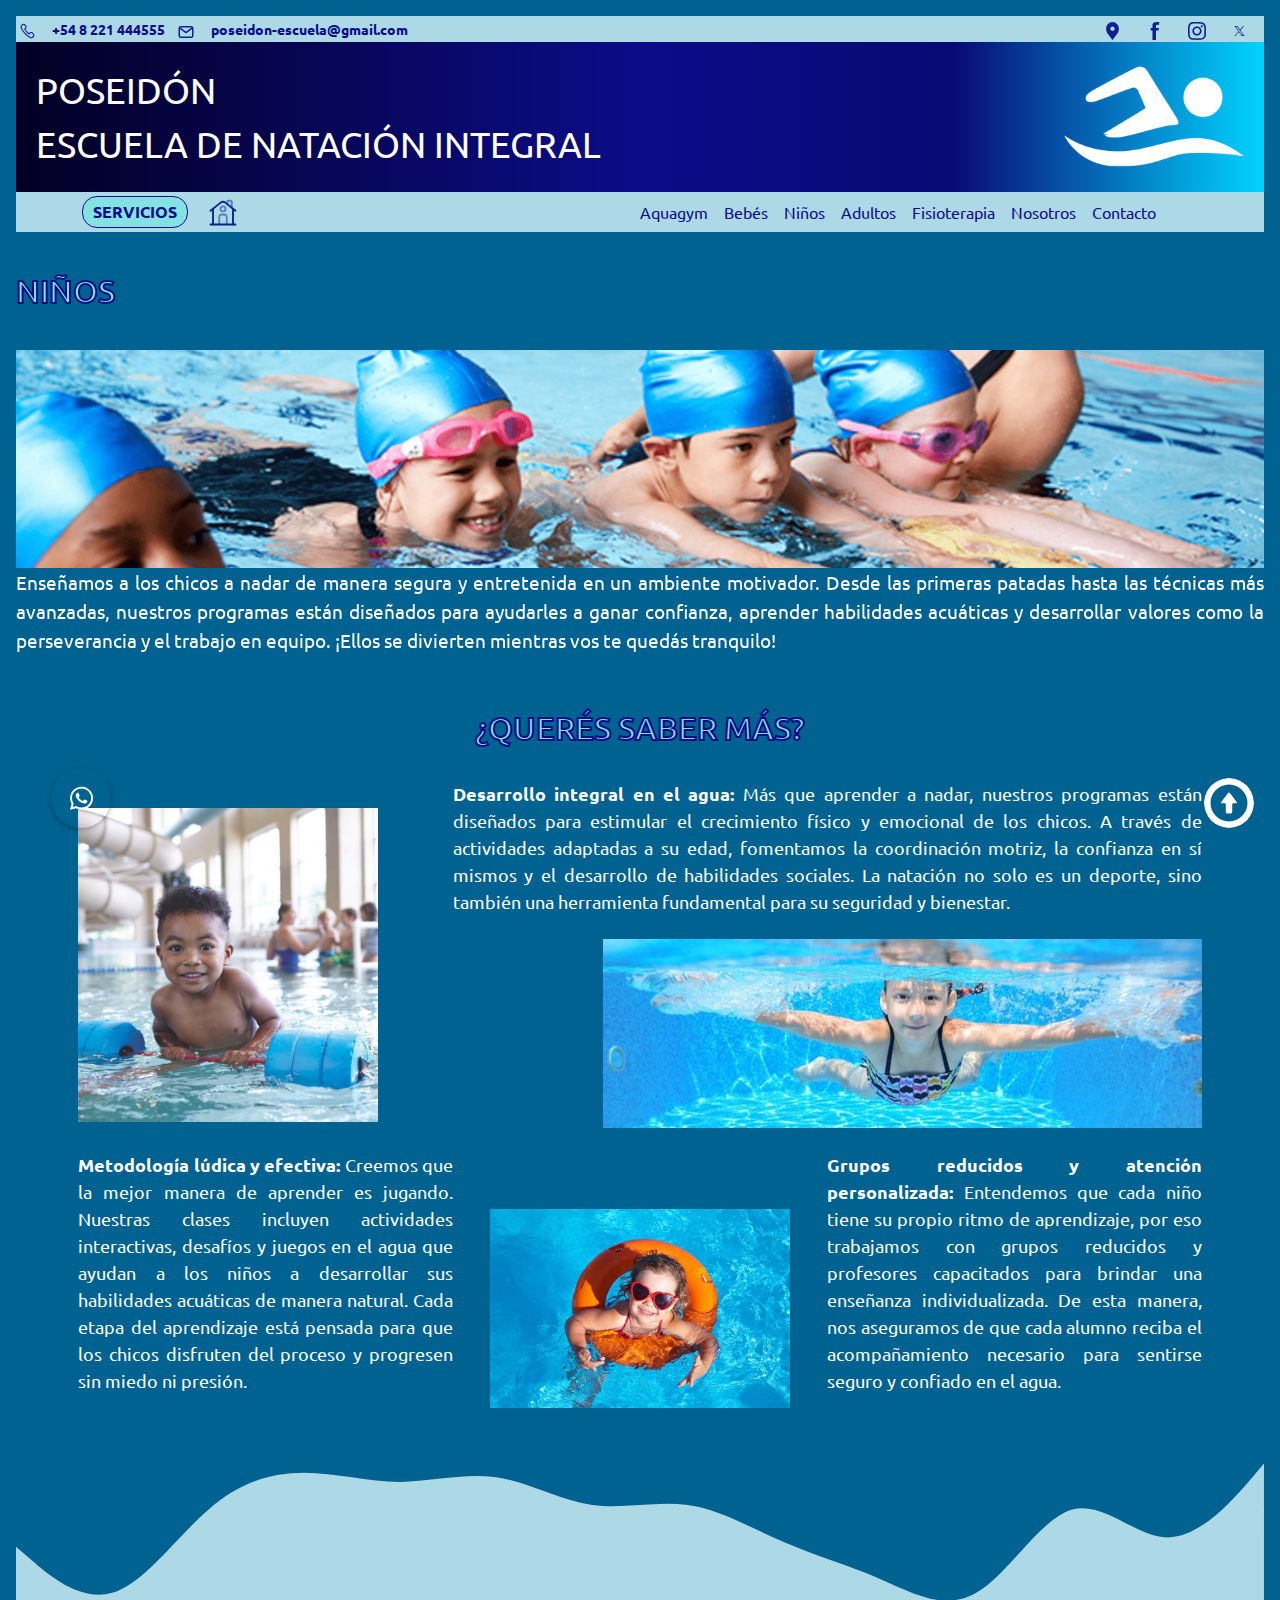
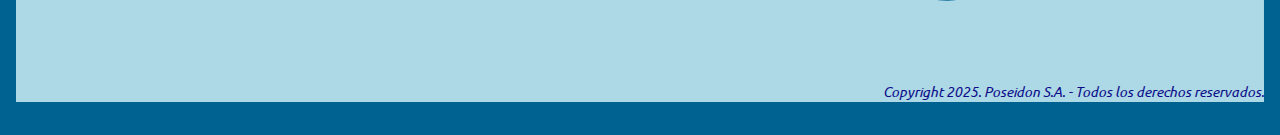
<file: pages/ninos.html>
<!-- 1.) DECLARACION HTML5 -->
<!DOCTYPE html>
<html lang="es">

<!-- 2.) HEAD - METADATOS -->
<!-- El head contiene metadatos, enlaces a hojas de estilo, scripts y el título de la página -->

<head>
    <!-- 2.I. Charset -->
    <meta charset="UTF-8">
    <!-- El atributo charset especifica la codificación de caracteres para el documento HTML -->
    <!-- UTF-8 es una codificación de caracteres Unicode que puede representar cualquier carácter en Unicode. Es compatible con todos los navegadores y sistemas operativos -->

    <!-- 2.II. Viewport -->
    <meta name="viewport" content="width=device-width, initial-scale=1.0">
    <!-- la linea de viewport hace que una página web sea responsiva en dispositivos móviles. Ajusta el ancho de la ventana gráfica al ancho del dispositivo y establece el nivel de zoom inicial a 1.0, lo que generalmente proporciona una buena experiencia de usuario en dispositivos móviles -->

    <!-- 2.III. Title y Icon -->
    <title>Poseidón - Natación para Niños</title>
    <!-- Titulo a Mostar en la barra de pestañas del Navegador Web -->

    <link rel="icon" href="../img/logo.png">
    <!-- Icono de la pestaña del navegador -->

    <!-- 2.IV. Páginas de Estilos -->
    <link href="https://cdn.jsdelivr.net/npm/bootstrap@5.3.0/dist/css/bootstrap.min.css" rel="stylesheet">
    <!-- Enlace a la hoja de estilos de Bootstrap -->

    <link href="https://unpkg.com/aos@2.3.1/dist/aos.css" rel="stylesheet">
    <script src="https://unpkg.com/aos@2.3.1/dist/aos.js"></script>
    <!-- Enlace a AOS -->

    <link rel="stylesheet" href="../css/style.css">
    <!-- Hoja de estilos CSS -->

    <!-- El atributo href especifica la URL de la página a la que se vincula el recurso -->
    <!-- El atributo rel especifica la relación entre el documento actual y el recurso vinculado -->

    <!-- 2.V. Uso de fuentes externas -->
    <link rel="preconnect" href="https://fonts.googleapis.com">
    <link rel="preconnect" href="https://fonts.gstatic.com" crossorigin>
    <!-- Preconexión a Google Fonts -->

    <link
        href="https://fonts.googleapis.com/css2?family=Ubuntu:ital,wght@0,300;0,400;0,500;0,700;1,300;1,400;1,500;1,700&display=swap"
        rel="stylesheet">
    <!-- Fuentes especificas de Google Fonts -->

    <meta name="description"
        content="Clases de natación para niños en Poseidón. Programas divertidos y seguros para enseñar a nadar a los más pequeños, con atención personalizada.">
    <meta name="keywords"
        content="natación para niños, clases de natación, programas de natación, seguridad en el agua, Poseidón, La Plata">
</head>

<!-- 3.) BODY - CUERPO DE LA PAGINA -->
<!-- El body contiene el contenido visible de la página web -->

<body>
    <!-- 3.I. Encabezado -->
    <!-- El header contiene el encabezado de la página, como el título y el logo -->
    <header>
        <!-- 3.I.A. Banner de Encabezado (Contacto y Redes) -->
        <div class="banner-top">
            <div class="contact-info">
                <a href="tel:+548221444555"><img src="../img/tel.svg"
                        alt="Icono de teléfono para llamar a Poseidón"></a>
                <a class="contact-info-text" href="tel:+548221444555">+54 8 221 444555</a>
                <a href="mailto:poseidon-escuela@gmail.com"><img src="../img/mail.svg"
                        alt="Icono de correo electrónico para contactar a Poseidón"></a>
                <a class="contact-info-text" href="mailto:poseidon-escuela@gmail.com">poseidon-escuela@gmail.com</a>
            </div>
            <div class="social-icons">
                <a href="https://maps.app.goo.gl/DE5UtiToZ72RbC4j8" target="_blank"><img src="../img/map.svg"
                        alt="Icono de mapa para ver la ubicación de Poseidón en Google Maps"></a>
                <a href="http://www.facebook.com/poseidonok" target="_blank"><img src="../img/f.svg"
                        alt="Icono de Facebook de Poseidón"></a>
                <a href="http://www.instagram.com/poseok" target="_blank"><img src="../img/i.svg"
                        alt="Icono de Instagram de Poseidón"></a>
                <a href="http://www.x.com/poseidon_ok" target="_blank"><img src="../img/x.svg"
                        alt="Icono de X (Twitter) de Poseidón"></a>
            </div>
        </div>

        <!-- 3.I.B. Banner Principal (Título y logo) -->
        <div class="titulo-logo">
            <div class="titulo">
                <p>Poseidón</p>
                <p>Escuela de Natación Integral</p>
            </div>
            <div class="logo">
                <img src="../img/logo.png" alt="Logo de Poseidón">
            </div>
        </div>
    </header>

    <!-- 3.II. NAVBAR - Menú de navegación (basado en bootstrap)-->
    <nav class="navbar navbar-expand-lg navbar-light sticky-top navbar-fixed">
        <div class="container">
            <a class="navbar-titulo" href="#">SERVICIOS</a>
            <a href="../index.html"><img class="home" src="../img/home.svg" alt="Volver a la Página de Inicio"></a>

            <button class="navbar-toggler" type="button" data-bs-toggle="collapse" data-bs-target="#navbarNav"
                aria-controls="navbarNav" aria-expanded="false" aria-label="Toggle navigation">
                <span class="navbar-titulo-movil">SERVICIOS</span>
            </button>

            <img src="../img/logo.png" alt="Logo de Poseidón" class="navbar-logo">
            <p class="navbar-text">POSEIDÓN</p>

            <div class="collapse navbar-collapse" id="navbarNav">
                <ul class="navbar-nav ms-auto">
                    <li class="nav-item"><a class="nav-link" href="aquagym.html">Aquagym</a></li>
                    <li class="nav-item"><a class="nav-link" href="bebes.html">Bebés</a></li>
                    <li class="nav-item"><a class="nav-link" href="ninos.html">Niños</a></li>
                    <li class="nav-item"><a class="nav-link" href="adultos.html">Adultos</a></li>
                    <li class="nav-item"><a class="nav-link" href="fisioterapia.html">Fisioterapia</a></li>
                    <li class="nav-item"><a class="nav-link" href="nosotros.html">Nosotros</a></li>
                    <li class="nav-contacto"><a class="nav-link" href="contacto.html">Contacto</a></li>
                </ul>
            </div>
        </div>
    </nav>

    <!-- 3.III. MAIN - Contenido principal -->
    <!-- El elemento <main> define el contenido principal de la página -->
    <main data-aos="fade-right">
        <h1>NIÑOS</h1>
        <!-- 3.III.A. Título de la sección -->

        <div class="main-img">
            <!-- 3.III.B. Imagen principal de la page -->
            <img src="../img/ninos.png" alt="Niños aprendiendo a nadar">
        </div>

        <!--3.III.C.  Descripción -->
        <p>Enseñamos a los chicos a nadar de manera segura y entretenida en un ambiente motivador. Desde las
            primeras patadas hasta las técnicas más avanzadas, nuestros programas están diseñados para ayudarles
            a ganar confianza, aprender habilidades acuáticas y desarrollar valores como la perseverancia y el
            trabajo en equipo. ¡Ellos se divierten mientras vos te quedás tranquilo!</p>
    </main>

    <!-- 3.III.D. Contenedor Grid -->
    <div class="contenedor-grid">
        <h2 class="grid-titulo-1">¿QUERÉS SABER MÁS?</h2>
        <p class="grid-texto-1"><span>Desarrollo integral en el agua:</span>
            Más que aprender a nadar, nuestros programas están diseñados para estimular el crecimiento físico y
            emocional de los chicos. A través de actividades adaptadas a su edad, fomentamos la coordinación motriz, la
            confianza en sí mismos y el desarrollo de habilidades sociales. La natación no solo es un deporte, sino
            también una herramienta fundamental para su seguridad y bienestar. </p>
        <p class="grid-texto-2"><span>Metodología lúdica y efectiva:</span>
            Creemos que la mejor manera de aprender es jugando. Nuestras clases incluyen actividades interactivas,
            desafíos y juegos en el agua que ayudan a los niños a desarrollar sus habilidades acuáticas de manera
            natural. Cada etapa del aprendizaje está pensada para que los chicos disfruten del proceso y progresen sin
            miedo ni presión.</p>
        <p class="grid-texto-3"><span>Grupos reducidos y atención personalizada: </span>
            Entendemos que cada niño tiene su propio ritmo de aprendizaje, por eso trabajamos con grupos reducidos y
            profesores capacitados para brindar una enseñanza individualizada. De esta manera, nos aseguramos de que
            cada alumno reciba el acompañamiento necesario para sentirse seguro y confiado en el agua.</p>
        <img class="grid-img-1" src="../img/ninos-g1.jpg" alt="Niño aprendiendo a nadar con flotador">
        <img class="grid-img-2" src="../img/ninos-g2.jpg" alt="Niño en pileta con salvavidas">
        <img class="grid-img-3" src="../img/ninos-g3.jpg" alt="Niño nadando bajo el agua">
    </div>

    <!-- IV. FOOTER - Pie de Página -->
    <footer>
        <svg xmlns="http://www.w3.org/2000/svg" viewBox="0 0 1440 320">
            <path fill="#ADD8E6" fill-opacity="1"
                d="M0,160L18.5,176C36.9,192,74,224,111,213.3C147.7,203,185,149,222,117.3C258.5,85,295,75,332,74.7C369.2,75,406,85,443,85.3C480,85,517,75,554,80C590.8,85,628,107,665,112C701.5,117,738,107,775,112C812.3,117,849,139,886,154.7C923.1,171,960,181,997,197.3C1033.8,213,1071,235,1108,213.3C1144.6,192,1182,128,1218,117.3C1255.4,107,1292,149,1329,149.3C1366.2,149,1403,107,1422,85.3L1440,64L1440,320L1421.5,320C1403.1,320,1366,320,1329,320C1292.3,320,1255,320,1218,320C1181.5,320,1145,320,1108,320C1070.8,320,1034,320,997,320C960,320,923,320,886,320C849.2,320,812,320,775,320C738.5,320,702,320,665,320C627.7,320,591,320,554,320C516.9,320,480,320,443,320C406.2,320,369,320,332,320C295.4,320,258,320,222,320C184.6,320,148,320,111,320C73.8,320,37,320,18,320L0,320Z"
                data-darkreader-inline-fill=""
                style="--darkreader-inline-fill: var(--darkreader-background-0099ff, #007acc);"></path>
        </svg>
        <!-- A. Copyright -->

        <div class="copyright">
            <p>Copyright 2025. Poseidon S.A. - Todos los derechos reservados.
            </p>
        </div>

        <!-- B. Scripts -->
        <div>
            <!-- SCRIPT - SCROLLUP FLOTANTE-->
            <!-- Script para que cuando el usuario se desplaza hacia abajo 20px desde la parte superior del documento, muestre el botón -->

            <!-- Scrollup - Link e Imagen -->
            <div class="scrollup">
                <a href="#"><img src="../img/up.svg" alt="Icono para volver arriba"></a>
            </div>

            <!-- Scrollup - Script -->
            <script class="scroll-hide">

                window.onscroll = function () {
                    scrollFunction();
                };

                function scrollFunction() {
                    if (document.body.scrollTop > 20 || document.documentElement.scrollTop > 20) {
                        document.querySelector(".scrollup").style.display = "block";
                    } else {
                        document.querySelector(".scrollup").style.display = "none";
                    }
                }
                // Cuando el usuario hace clic en el botón, nos va a llevar hacia arriba de la página
                document.querySelector(".scrollup").addEventListener("click", function (event) {
                    event.preventDefault();
                    document.body.scrollTop = 0; // Para Safari
                    document.documentElement.scrollTop = 0; // Para Chrome, Firefox, IE y Opera
                });
            </script>
        </div>

        <!-- SCRIPT - Whatsapp Flotante -->

        <script class="wa" type="text/javascript">
            window.onload = function () {
                (function (d, script) {
                    script = d.createElement('script');
                    script.type = 'text/javascript';
                    script.async = true;
                    script.src = '../js/wa.js';
                    d.getElementsByTagName('head')[0].appendChild(script);
                }(document));
            };
        </script>

        <!-- SCRIPT - navbar se transforma al scrolear -->

        <script>
            window.addEventListener('scroll', function () {
                const navbarTitulo = document.querySelector('.navbar-titulo');
                const navbarLogo = document.querySelector('.navbar-logo');
                const navbarText = document.querySelector('.navbar-text');

                if (window.scrollY > 200) {
                    navbarTitulo.classList.add('scrolled');
                    navbarLogo.classList.add('scrolled');
                    navbarText.classList.add('scrolled');
                } else {
                    navbarTitulo.classList.remove('scrolled');
                    navbarLogo.classList.remove('scrolled');
                    navbarText.classList.remove('scrolled');
                }
            });
        </script>

        <!-- SCRIPT - Enlace a los scripts de Bootstrap -->
        <script src="https://cdn.jsdelivr.net/npm/bootstrap@5.3.0/dist/js/bootstrap.bundle.min.js"></script>


        <!-- SCRIPT - Enlace a los sripts de AOS -->
        <script>
            AOS.init();
        </script>


    </footer>
</body>

</html>
</file>
<file: css/style.css>
@charset "UTF-8";
/* VARIABLES */
@keyframes blink {
  0% {
    opacity: 1;
  }
  50% {
    opacity: 0.2;
  }
  100% {
    opacity: 1;
  }
}
/* CONFIGURACION PARA INDEX.HTML y residual para subpaginas*/
/* Reset CSS */
* {
  margin: 0;
  padding: 0;
  box-sizing: border-box;
}

/* CONFIGURACION PARA INDEX.HTML y residual para subpaginas*/
html {
  font-size: 16px;
}

/* BODY - Configuración general */
body {
  font-size: 1rem;
  background-color: #006290;
  display: flex;
  flex-direction: column;
  margin: 0;
  padding: 1em;
  font-family: "Ubuntu", serif;
  color: #ffffff;
}

/* HEADER */
/* A. Banner de Encabezado - Contacto y Redes  */
.banner-top {
  color: #0C0C89;
  background-color: #ADD8E6;
  text-decoration: none;
  width: 100%;
  display: flex;
  align-items: center;
  font-weight: bold;
  justify-content: space-between;
  padding: 0.1875em;
  font-size: 0.875rem;
}
.banner-top a {
  color: #0C0C89;
  background-color: #ADD8E6;
  text-decoration: none;
  margin-right: 0.625em;
}
.banner-top a:hover, .banner-top a:active {
  transition: color 1s ease;
  color: #ffffff;
}
.banner-top a img {
  width: 1.25em;
  height: 1.25em;
  color: #0C0C89;
  filter: brightness(0) saturate(100%) invert(8%) sepia(66%) saturate(4673%) hue-rotate(233deg) brightness(123%) contrast(106%);
  text-decoration: none;
  margin-right: 0.3125em;
}
.banner-top a img:hover, .banner-top a img:active {
  transition: filter 1s ease;
  filter: brightness(0) saturate(100%) invert(100%) sepia(21%) saturate(10%) hue-rotate(194deg) brightness(102%) contrast(103%);
}
.banner-top .social-icons img {
  width: 1.25em;
  height: 1.25em;
  color: #0C0C89;
  filter: brightness(0) saturate(100%) invert(8%) sepia(66%) saturate(4673%) hue-rotate(233deg) brightness(123%) contrast(106%);
  text-decoration: none;
  margin-left: 0.625em;
}

/* B. Banner Principal - Título y logo */
.titulo-logo {
  background: linear-gradient(90deg, rgb(2, 0, 36) 0%, rgb(12, 12, 137) 50%, rgb(9, 9, 117) 75%, rgb(0, 212, 255) 100%);
  display: flex;
  text-transform: uppercase;
  justify-content: space-between;
  padding: 1.25em;
  align-items: center;
}
.titulo-logo img {
  width: 11.25em;
  height: auto;
  color: #ffffff;
  filter: brightness(0) saturate(100%) invert(100%) sepia(21%) saturate(10%) hue-rotate(194deg) brightness(102%) contrast(103%);
  text-decoration: none;
}
.titulo-logo p {
  font-size: 2.25rem;
  margin: 0;
}

/* NAVBAR: Menú de navegación (basado en bootstrap) */
.navbar-titulo {
  color: #0C0C89;
  text-decoration: none;
  background-color: #83E2E2;
  font-weight: bold;
  border: 0.0625em solid #0C0C89;
  padding: 0.1875em 0.625em;
  border-radius: 0.9375em;
}

/* A. navbar - estilos en links */
.navbar {
  color: #0C0C89;
  background-color: #ADD8E6;
  text-decoration: none;
  padding: 0 1rem;
}
.navbar-nav .nav-link {
  color: #0C0C89;
}
.navbar-nav .nav-link:hover {
  transition: color 1s ease;
  color: #ffffff;
  text-decoration: none;
}
.navbar .nav-contacto {
  animation: blink 2s infinite;
}
.navbar-fixed img.navbar-logo,
.navbar-fixed navbar-text,
.navbar-fixed p {
  display: none;
}

#navbarNav ul {
  align-items: center;
}

/* B. navbar - en scroll */
.navbar-titulo.scrolled {
  display: none;
}

nav .navbar-logo.scrolled {
  width: auto;
  height: 3em;
  color: #0C0C89;
  filter: brightness(0) saturate(100%) invert(8%) sepia(66%) saturate(4673%) hue-rotate(233deg) brightness(123%) contrast(106%);
  text-decoration: none;
  display: block;
  max-height: 100%;
  padding-left: 1.25em;
}

.navbar-text.scrolled {
  display: block;
  margin: 0 0.625em;
  font-size: 1.625rem;
  font-weight: bold;
  color: #0C0C89;
}

.navbar-collapse {
  width: auto;
  max-width: 80%;
  margin: 0 auto;
}

/* MAIN - Contenido principal de la página */
h1,
h2 {
  color: #83E2E2;
  margin-top: 1.25em;
  margin-bottom: 1.25em;
  font-size: 2rem;
  -webkit-text-stroke: 0.0625em #0C0C89;
}

h3 {
  font-size: 1.125rem;
}

p {
  font-size: 1.2rem;
  margin-bottom: 1.25em;
  text-align: justify;
}

span {
  font-weight: bold;
}

.main-img img {
  max-width: 100%;
  height: auto;
}

/* CITA EN INDEX */
.cita {
  margin: 0 0 0.625em 3.125em;
  padding: 0.1875em 1.5625em;
  font-style: italic;
  text-align: right;
  color: #83E2E2;
  border-left: 0.25em solid #83E2E2;
  border-right: 0.25em solid #83E2E2;
  background-color: rgba(255, 255, 255, 0.1019607843);
  box-shadow: 0 0.25em 0.5em rgba(0, 0, 0, 0.5019607843);
  font-size: 1em;
}
.cita #leonardo {
  font-size: 1em;
  text-align: right;
  font-weight: bold;
  color: #ffffff;
  margin-bottom: 0.125em;
}

/* SUBPAGINAS (solo aplicable a ciertas subpaginas */
/* Botón de home para todas las subpáginas menos index.html */
.home {
  width: 1.875em;
  height: 1.875em;
  color: #0C0C89;
  filter: brightness(0) saturate(100%) invert(8%) sepia(66%) saturate(4673%) hue-rotate(233deg) brightness(123%) contrast(106%);
  text-decoration: none;
  margin-left: 1.25em;
}
.home:hover, .home:active {
  transition: filter 1s ease;
  filter: brightness(0) saturate(100%) invert(100%) sepia(21%) saturate(10%) hue-rotate(194deg) brightness(102%) contrast(103%);
}

/* SUBPAGINA NOSOTROS */
/* A. Ejemplos de inserción multimedia relativa y externa */
.multimedia {
  text-align: right;
}
.multimedia p {
  text-align: right;
}
.multimedia .musica {
  margin-top: 1.25em;
}
.multimedia .musica audio {
  color: #0C0C89;
  background-color: #ADD8E6;
  text-decoration: none;
  width: 100%;
  max-width: 31.25em;
  margin: 0 auto;
  padding: 0.75em;
  font-size: 1.1rem;
  border-radius: 0.25em;
  cursor: pointer;
  background-color: #ADD8E6;
}
.multimedia .musica audio::-webkit-media-controls-panel {
  background-color: #ADD8E6;
}
.multimedia .musica audio:hover {
  transition: background-color 1s ease;
  background-color: #0C0C89;
}
.multimedia .video {
  margin-top: 1.25em;
}

/* B. BOOTSTRAP - Carrousel */
.carousel-caption {
  max-width: 30em;
  width: 100%;
  margin: 0 auto;
  padding: 0.625em;
  background-color: rgba(0, 0, 0, 0.5019607843);
  border-radius: 0.5em;
  box-sizing: border-box;
}
.carousel-caption h4 img {
  width: 1.875em;
  height: auto;
  margin-right: 0.3125em;
  vertical-align: middle;
}

.carousel-inner img {
  max-width: 31.25em;
  max-height: 31.25em;
  width: 100%;
  height: auto;
  margin: 0 auto;
}

/* SUBPAGINA DE CONTACTO */
/* A. formulario */
form.contacto {
  width: 90%;
  color: #0C0C89;
  margin: 1.25em auto;
  padding: 1.25em;
  border-radius: 0.5em;
  background-color: #ADD8E6;
}
form.contacto label {
  display: block;
  margin-bottom: 0.3125em;
  font-size: 1.1rem;
  color: #000000;
}
form.contacto input,
form.contacto textarea {
  width: 100%;
  padding: 0.625em;
  font-size: 1rem;
  border: 0.0625em solid #ffffff;
  border-radius: 0.25em;
}

/* B. Mapa insertado */
#mapa {
  width: 90%;
  color: #0C0C89;
  margin: 1.25em auto;
  padding: 1.25em;
  border-radius: 0.5em;
  background-color: #ADD8E6;
  width: 48%;
}

.mapa-ubicacion {
  width: 100%;
  height: 23.125em;
  border: none;
  margin: 0;
  overflow: hidden;
}

/* C. BOOTSTRAP - Cards */
.card {
  margin: 1.25em auto;
  padding: 1.25em;
  border-radius: 0.5em;
  color: #0C0C89;
  background-color: #ADD8E6;
}
.card img {
  width: 1.25em;
  height: 1.25em;
  margin-right: 0.9375em;
  margin-left: 0.9375em;
  filter: brightness(0) saturate(100%) invert(100%) sepia(21%) saturate(10%) hue-rotate(194deg) brightness(102%) contrast(103%);
}
.card .btn-primary {
  margin: 0.1em;
}

/* GRID CONTAINER */
.contenedor-grid {
  display: grid;
  grid-template-columns: 30% 30% 30%;
  grid-template-rows: 5em 6.25em repeat(2, 15.625em);
  padding-top: 3.125em;
  grid-template-areas: "titulo titulo titulo" "foto1 texto1 texto1" "foto1 foto2 foto2" "texto2 foto3 texto3";
  justify-content: center;
  align-items: center;
  justify-items: center;
}

.contenedor-grid img {
  width: 80%;
  height: auto;
}

.contenedor-grid p {
  font-size: 1.125em;
}

.grid-titulo-1 {
  grid-area: titulo;
  padding-bottom: 2.5em;
}

.grid-img-1 {
  grid-area: foto1;
  justify-self: start;
  align-self: start;
}

.grid-texto-1 {
  grid-area: texto1;
}

.grid-img-3 {
  grid-area: foto2;
  justify-self: right;
}

.grid-texto-2 {
  grid-area: texto2;
}

.grid-img-2 {
  grid-area: foto3;
  align-self: self-end;
}

.grid-texto-3 {
  grid-area: texto3;
}

/* BOTONES */
.boton, .btn-primary, .boton-yt {
  width: 100%;
  padding: 0.5em 1em;
  font-size: 1.1rem;
  background-color: #0C0C89;
  color: #ffffff;
  border: none;
  border-radius: 0.25em;
  cursor: pointer;
}
.boton:hover, .btn-primary:hover, .boton-yt:hover {
  transition: background-color 1s ease;
}
.boton:hover, .btn-primary:hover, .boton-yt:hover {
  background-color: #006290;
}

.boton-yt {
  color: #0C0C89;
  background-color: #ADD8E6;
  width: -moz-fit-content;
  width: fit-content;
}
.boton-yt:hover {
  color: #ADD8E6;
  background-color: #0C0C89;
}
.boton-yt:hover img {
  transition: filter 1s ease;
  filter: brightness(0) saturate(100%) invert(96%) sepia(85%) saturate(873%) hue-rotate(167deg) brightness(94%) contrast(91%);
}
.boton-yt img {
  filter: brightness(0) saturate(100%) invert(8%) sepia(66%) saturate(4673%) hue-rotate(233deg) brightness(123%) contrast(106%);
}

.btn-primary {
  background-color: #0C0C89;
  width: -moz-fit-content;
  width: fit-content;
}

/* FOOTER - Pie de página y scripts */
/* A. Pie de página */
footer svg {
  margin-bottom: -0.3125em;
}

.copyright p {
  text-align: right;
  font-style: italic;
  color: #0C0C89;
  background-color: #ADD8E6;
  text-decoration: none;
  font-size: 0.875rem;
}

/* SCRIPTS */
.whatsapp-btn {
  color: #ffffff;
  text-decoration: none;
}

a.whatsapp-btn {
  background-color: transparent;
}

.scrollup img {
  width: 3.125em;
  height: 3.125em;
  position: fixed;
  right: 2%;
  bottom: 8%;
  filter: brightness(0) saturate(100%) invert(100%) sepia(21%) saturate(10%) hue-rotate(194deg) brightness(102%) contrast(103%);
  display: block;
  border-radius: 50%;
}

/* MEDIA QUERIES */
/* TAMAÑO MEDIANO (TABLET) hasta 992px*/
@media (min-width: 501px) and (max-width: 992px) {
  .contact-info-text {
    display: none;
  }
  .titulo-logo {
    padding: 0.625em;
  }
  .titulo-logo img {
    width: 7.5em;
    height: auto;
  }
  .titulo-logo p {
    font-size: 1.5rem;
    margin: 0;
  }
  .navbar-titulo {
    display: none;
  }
  .navbar-titulo-movil {
    color: #0C0C89;
    text-decoration: none;
    background-color: #83E2E2;
    font-weight: bold;
    border: 0.0625em solid #0C0C89;
    padding: 0.1875em 0.625em;
    border-radius: 0.9375em;
    animation: blink 2s infinite;
  }
  .navbar-text.scrolled {
    padding: 0.0625em;
    font-size: 1.25rem;
  }
  .navbar-toggler:focus,
  .navbar-toggler:active {
    outline: none;
  }
  .navbar-nav {
    display: flex;
    flex-direction: row;
    justify-content: center;
    flex-wrap: wrap;
    width: 100%;
  }
  .navbar-nav .nav-item {
    margin-left: 0.625em;
    margin-right: 0.625em;
  }
  .navbar-nav .nav-item:last-child {
    margin-left: 0.625em;
    margin-right: 0.625em;
  }
  .contenedor-grid {
    display: grid;
    grid-template-columns: 1fr;
    grid-template-rows: auto;
    padding-top: 3.125em;
    grid-template-areas: "titulo" "foto1" "texto1" "foto2" "texto2" "foto3" "texto3";
  }
  .contenedor-grid img {
    width: 100%;
    height: auto;
    justify-self: center;
  }
  .contenedor-grid p {
    font-size: 1.125rem;
    margin-top: 1.25em;
    margin-bottom: 1.25em;
  }
  .contenedor-grid .grid-titulo-1 {
    grid-area: titulo;
  }
  .contenedor-grid .grid-img-1 {
    grid-area: foto1;
  }
  .contenedor-grid .grid-img-2 {
    grid-area: foto3;
  }
  .contenedor-grid .grid-img-3 {
    grid-area: foto2;
  }
  .contenedor-grid .grid-texto-1 {
    grid-area: texto1;
  }
  .contenedor-grid .grid-texto-2 {
    grid-area: texto2;
  }
  .contenedor-grid .grid-texto-3 {
    grid-area: texto3;
  }
  .copyright p {
    font-size: 0.75rem;
    text-align: center;
  }
  .carousel-caption {
    max-width: 50%;
    width: 100%;
    margin: 0 auto;
    padding: 0.625em;
    background-color: rgba(0, 0, 0, 0.5019607843);
    border-radius: 0.5em;
    box-sizing: border-box;
    max-height: 11.875em;
  }
  .carousel-caption h4 {
    font-size: 0.95rem;
  }
  .carousel-caption p {
    font-size: 0.75rem;
  }
}
/* MEDIA QUERIES */
/* TAMAÑO PEQUEÑO (MOBILE) hasta 500px*/
@media (max-width: 500px) {
  .contact-info-text {
    display: none;
  }
  .titulo-logo {
    padding: 0.625em;
    flex-direction: row;
    text-align: center;
  }
  .titulo-logo img {
    width: 5em;
    height: auto;
    margin-left: 0.625em;
  }
  .titulo-logo p {
    font-size: 1.125rem;
    margin: 0;
    padding-top: 0.3125em;
  }
  .navbar-titulo {
    display: none;
  }
  .navbar-titulo-movil {
    color: #0C0C89;
    text-decoration: none;
    background-color: #83E2E2;
    font-weight: bold;
    border: 0.0625em solid #0C0C89;
    padding: 0.1875em 0.625em;
    border-radius: 0.9375em;
    animation: blink 2s infinite;
  }
  .navbar-text.scrolled {
    padding: 0.0625em;
    font-size: 1.25rem;
  }
  .navbar-toggler:focus,
  .navbar-toggler:active {
    outline: none;
  }
  .contenedor-grid {
    display: grid;
    grid-template-columns: 1fr;
    grid-template-rows: auto;
    padding-top: 3.125em;
    grid-template-areas: "titulo" "foto1" "texto1" "foto2" "texto2" "foto3" "texto3";
  }
  .contenedor-grid img {
    width: 100%;
    height: auto;
    justify-self: center;
  }
  .contenedor-grid p {
    font-size: 1.125rem;
    margin-top: 1.25em;
    margin-bottom: 1.25em;
  }
  .contenedor-grid .grid-titulo-1 {
    grid-area: titulo;
  }
  .contenedor-grid .grid-img-1 {
    grid-area: foto1;
  }
  .contenedor-grid .grid-img-2 {
    grid-area: foto3;
  }
  .contenedor-grid .grid-img-3 {
    grid-area: foto2;
  }
  .contenedor-grid .grid-texto-1 {
    grid-area: texto1;
  }
  .contenedor-grid .grid-texto-2 {
    grid-area: texto2;
  }
  .contenedor-grid .grid-texto-3 {
    grid-area: texto3;
  }
  .copyright p {
    font-size: 0.75rem;
    text-align: center;
  }
  form.contacto label {
    display: block;
    font-size: 0.8rem;
    text-align: center;
  }
  form.contacto h5 {
    font-size: 1rem;
    justify-self: center;
    text-align: center;
  }
  form.contacto button {
    padding: 0.3125em;
    font-size: 0.8rem;
  }
  #mapa {
    width: 90%;
  }
  #mapa h5 {
    font-size: 1rem;
    justify-self: center;
    text-align: center;
  }
  .card {
    margin: 1.25em auto;
    padding: 1.25em;
    border-radius: 0.5em;
    color: #0C0C89;
    background-color: #ADD8E6;
    text-align: center;
  }
  .card p {
    font-size: 1rem;
    justify-self: center;
    text-align: center;
  }
  .card img {
    width: 1.25em;
    height: 1.25em;
    margin-right: 0.9375em;
    margin-left: 0.9375em;
    filter: brightness(0) saturate(100%) invert(100%) sepia(21%) saturate(10%) hue-rotate(194deg) brightness(102%) contrast(103%);
  }
  .carousel-caption {
    max-width: 70%;
    width: 100%;
    margin: 0 auto;
    padding: 0.625em;
    background-color: rgba(0, 0, 0, 0.5019607843);
    border-radius: 0.5em;
    box-sizing: border-box;
    max-height: 11.875em;
  }
  .carousel-caption h4 {
    font-size: 0.875rem;
  }
  .carousel-caption p {
    font-size: 0.75rem;
  }
  .main-nosotros,
  .main-nosotros p {
    text-align: center;
  }
  .multimedia,
  .multimedia p {
    text-align: center;
  }
}/*# sourceMappingURL=style.css.map */
</file>
